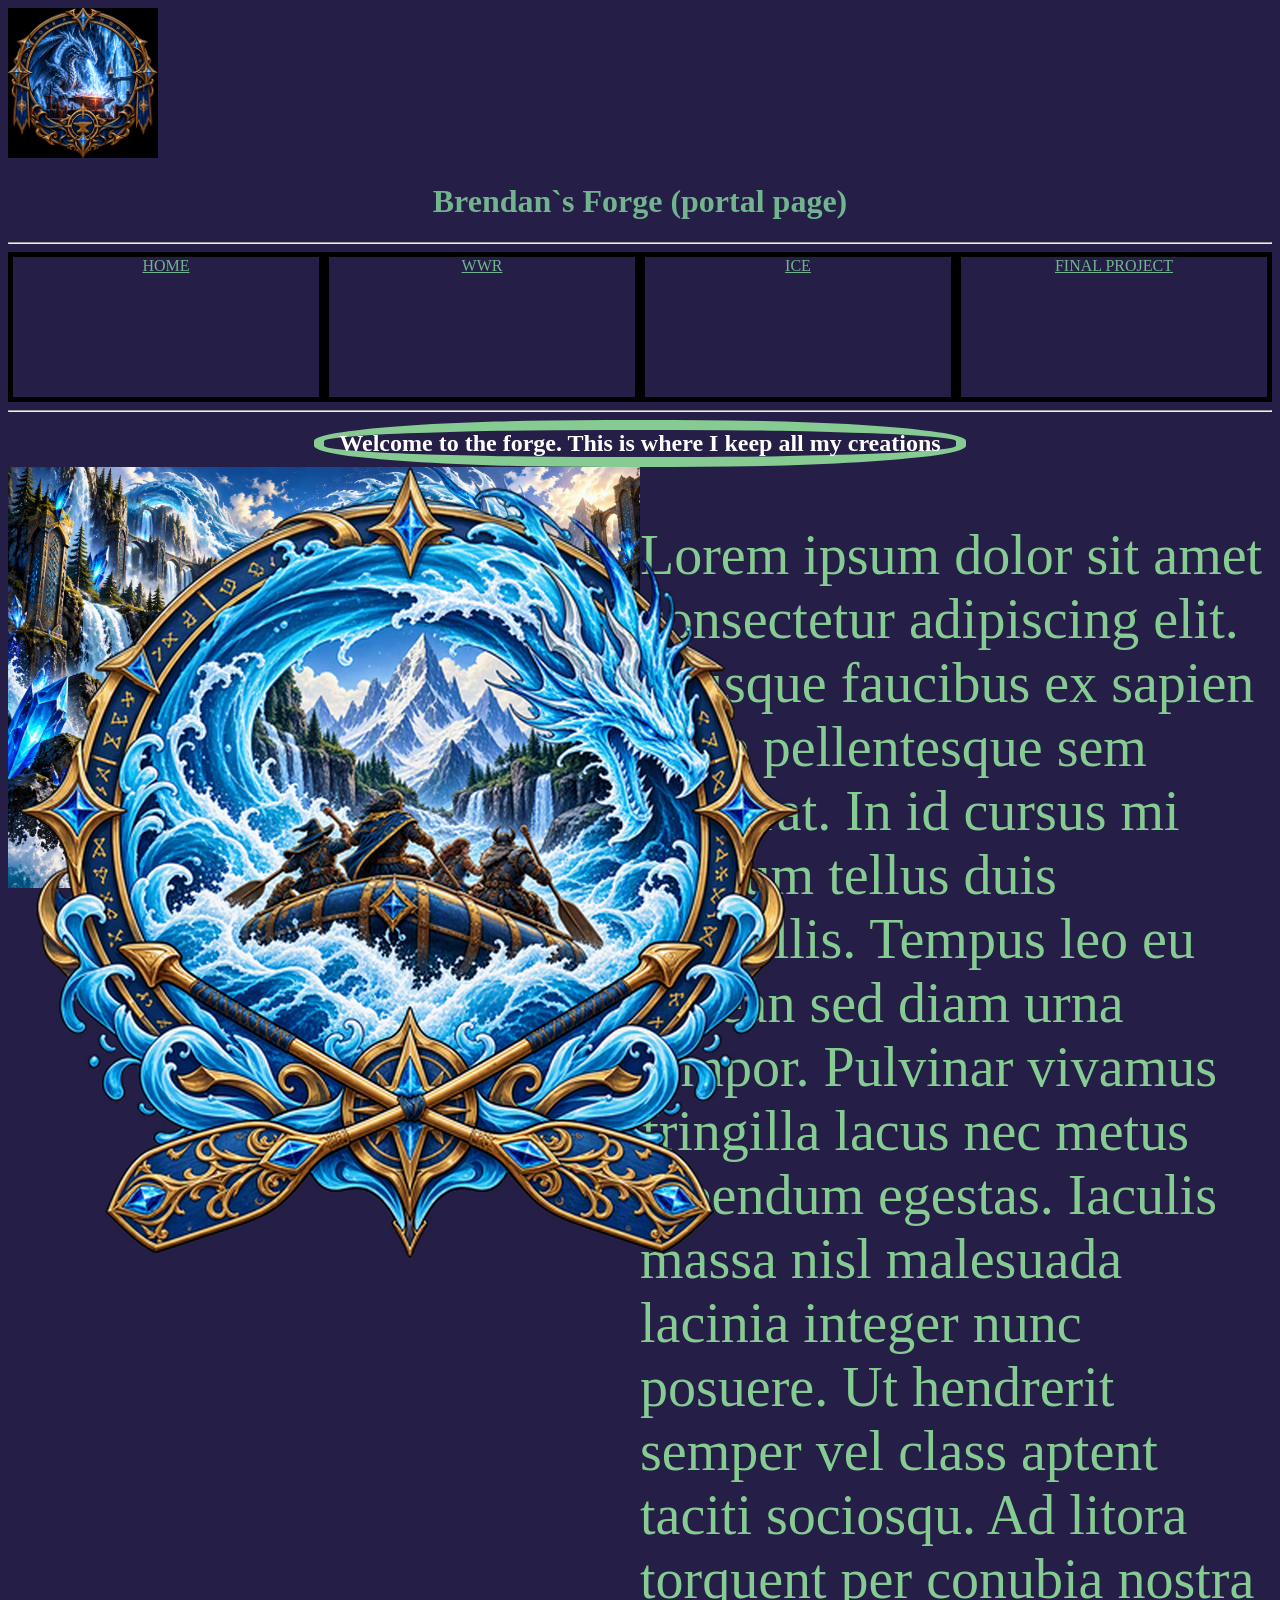
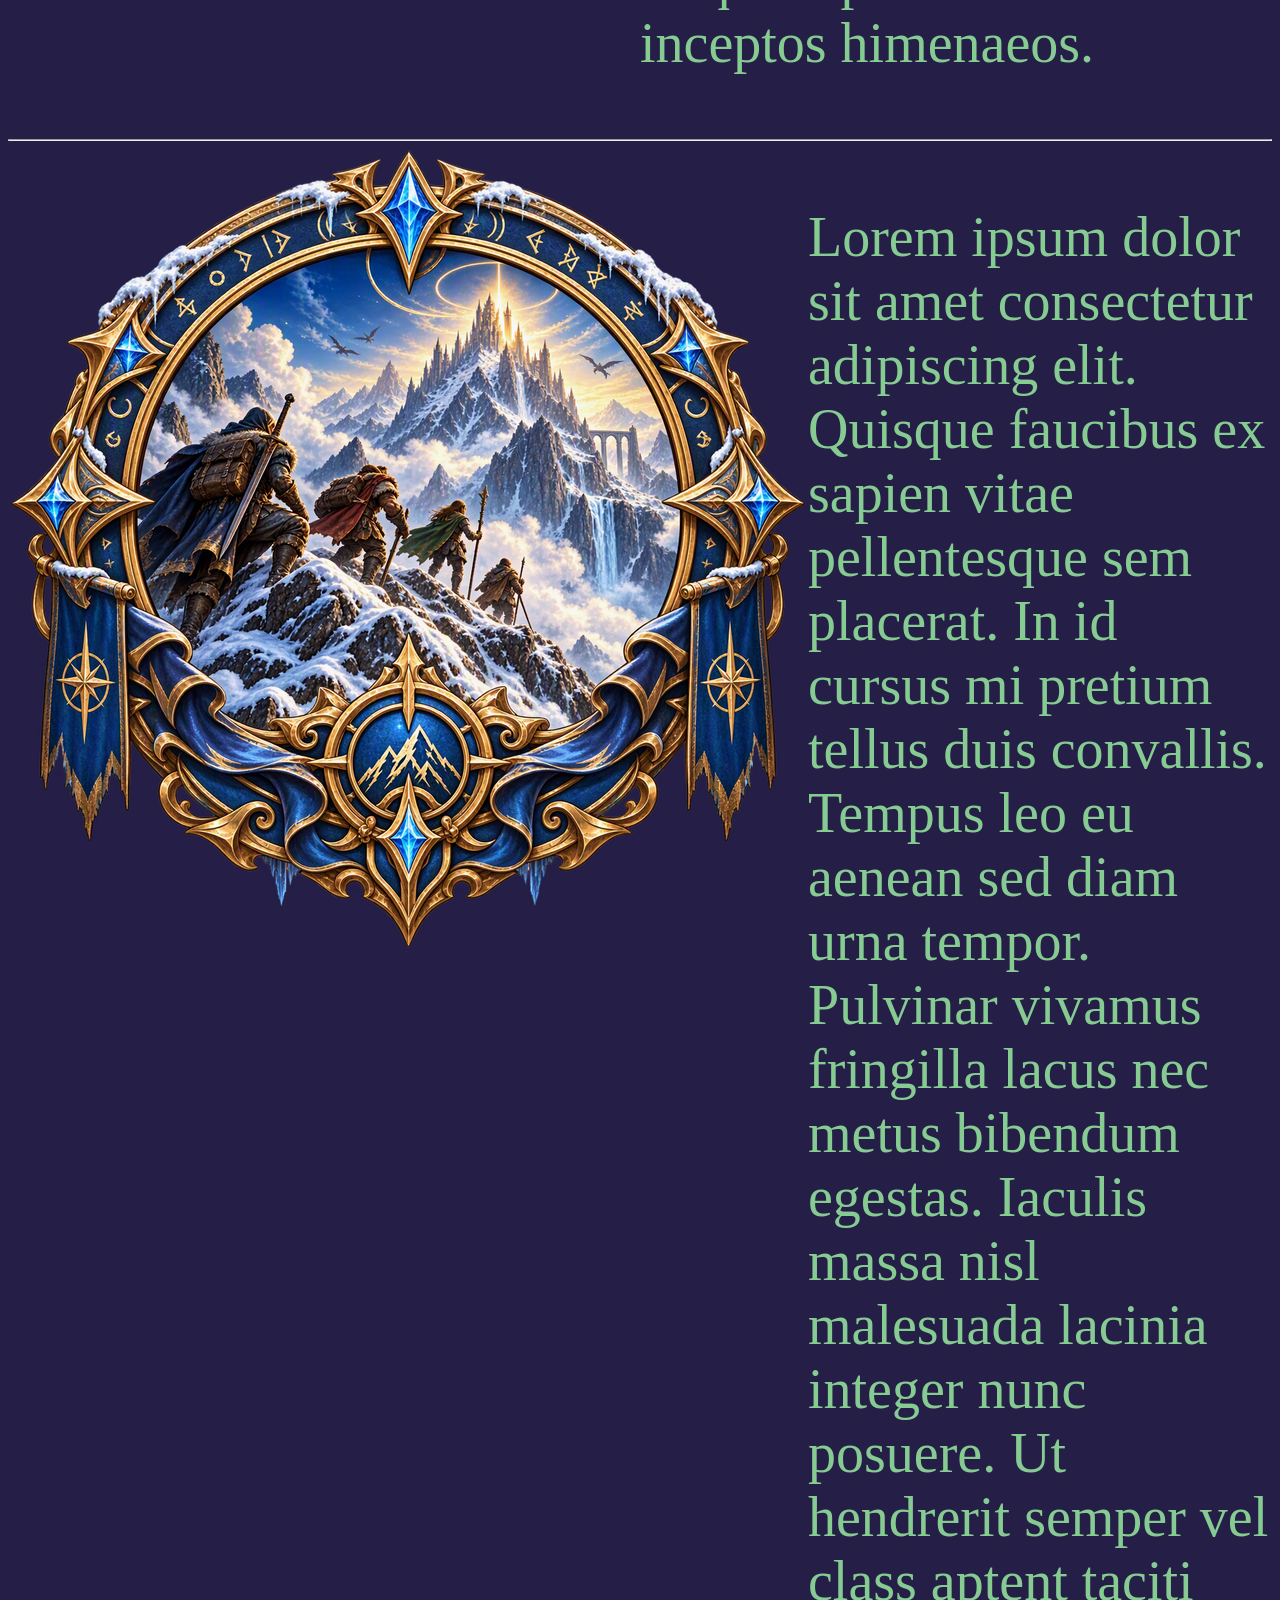
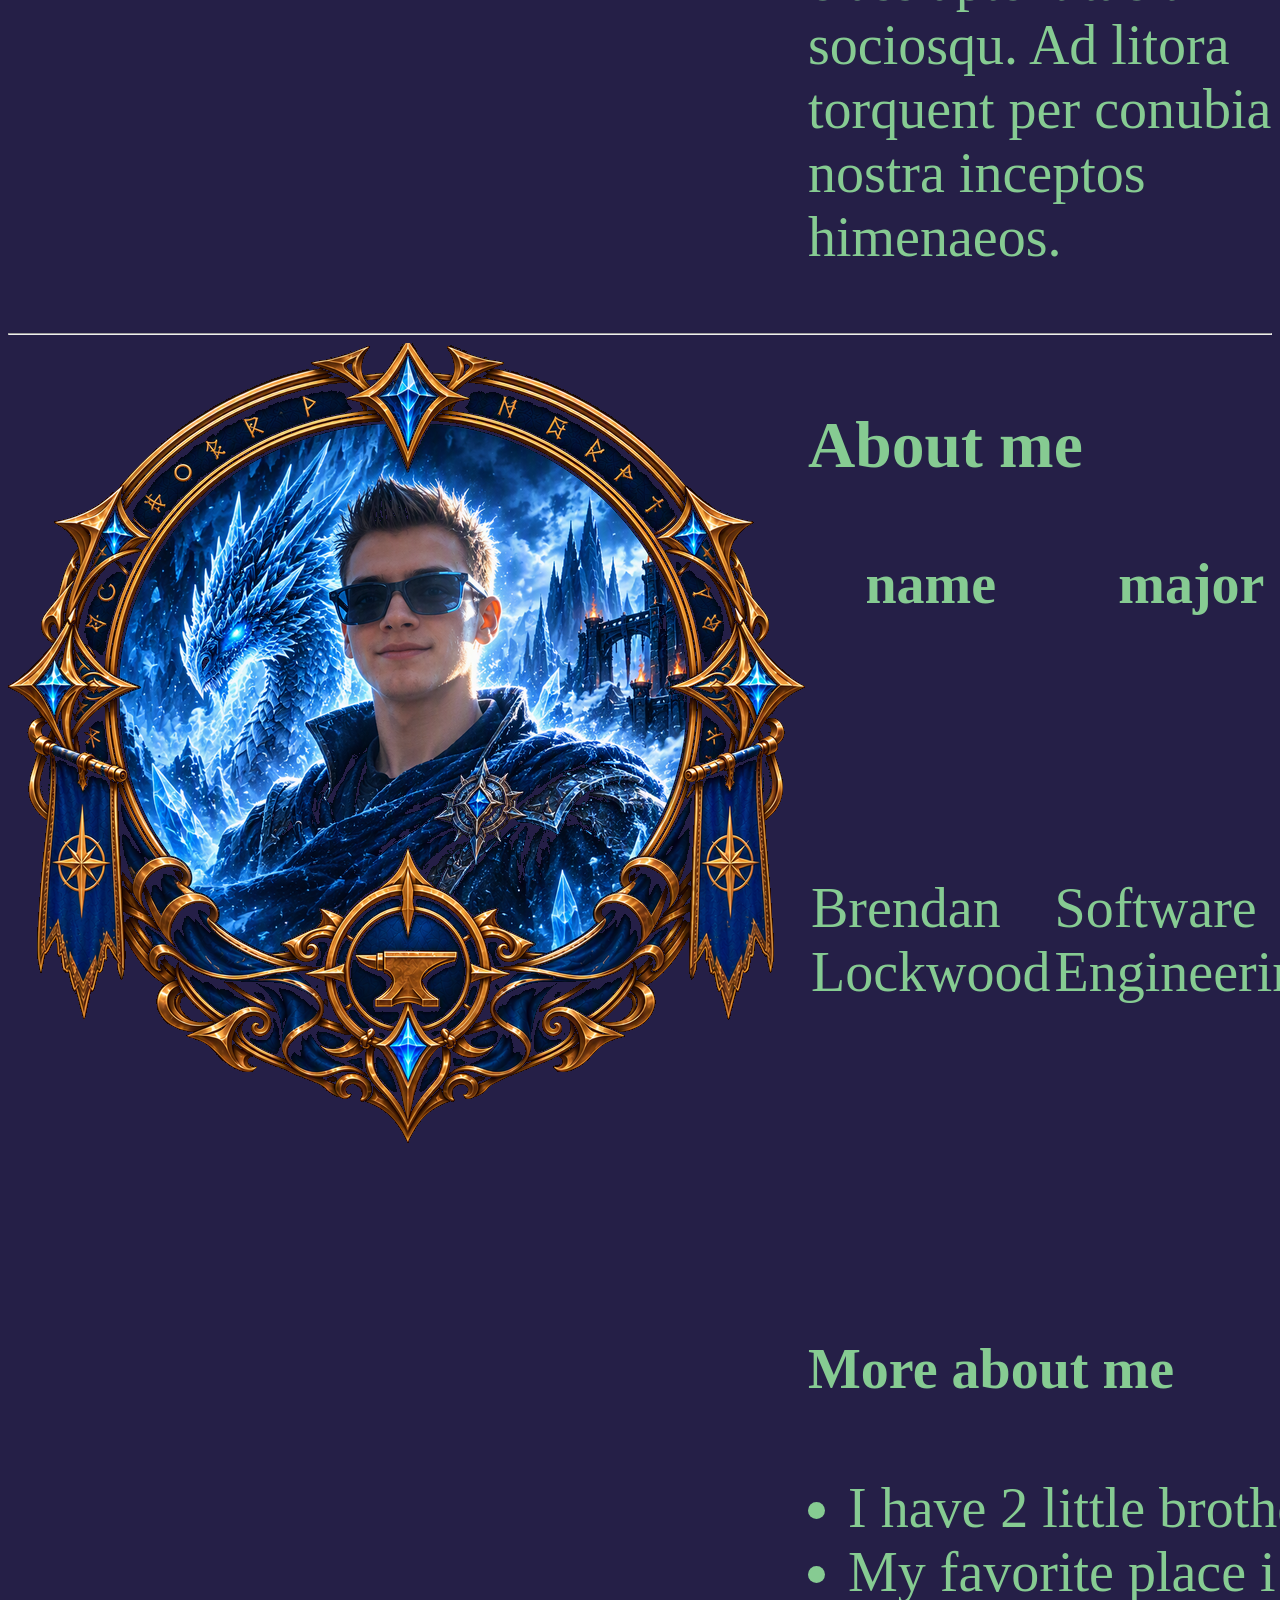
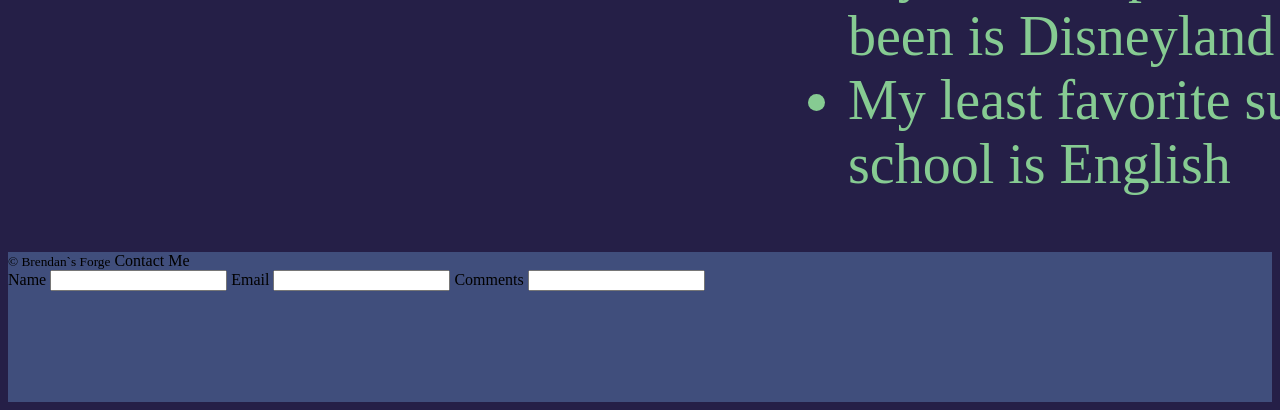
<file: index.html>
<!DOCTYPE html>
<html lang="en">
    
<head>
    
    <meta charset="UTF-8">
    <meta name="viewport" content="width=device-width, initial-scale=1.0">
    <title>Portal Page- </title>
    <link rel="stylesheet" href="styles/styles.css">
    
    
</head>
<body>

    <div>
        <header>
            <img id="logo" src="images/logo.png" alt="Brendan`s Forge">
            <h1>Brendan`s Forge (portal page)</h1>
            
        </header>
        <hr>
        <nav>
            <a id="homenav" href="index.html">HOME</a>
            <a id="wwrnav" href="wwr/index.html">WWR</a>
            <a id="icenav" href="ice.html">ICE</a>
            <a id="finalnav" href="#">FINAL PROJECT</a>

        </nav>
        <hr>
    <main>
        <h2>Welcome to the forge. This is where I keep all my creations</h2>
        
        <div id="wwr">
            <div id="wwrimage">
                <img id="wwrmain"  src="images/wwrimage.png" alt="WWR">
                <img id="wwrbackground" src="images/wwrbackground.png" alt="WWR background">
            </div> 
            <div id="wwrtext">
                <p>Lorem ipsum dolor sit amet consectetur adipiscing elit. Quisque faucibus ex sapien vitae pellentesque sem placerat. In id cursus mi pretium tellus duis convallis. Tempus leo eu aenean sed diam urna tempor. Pulvinar vivamus fringilla lacus nec metus bibendum egestas. Iaculis massa nisl malesuada lacinia integer nunc posuere. Ut hendrerit semper vel class aptent taciti sociosqu. Ad litora torquent per conubia nostra inceptos himenaeos. </p> </div>
        </div>    
        <hr>
        <div id="ice">
            <div id="iceimage">
                <img  src="images/iceimage.png" alt="ICE challenges">
            </div>
            <div id="icetext">
                <p>Lorem ipsum dolor sit amet consectetur adipiscing elit. Quisque faucibus ex sapien vitae pellentesque sem placerat. In id cursus mi pretium tellus duis convallis. Tempus leo eu aenean sed diam urna tempor. Pulvinar vivamus fringilla lacus nec metus bibendum egestas. Iaculis massa nisl malesuada lacinia integer nunc posuere. Ut hendrerit semper vel class aptent taciti sociosqu. Ad litora torquent per conubia nostra inceptos himenaeos.</p>
            </div>
        </div>
        <hr>
        <div id="aboutme">
            <div id="aboutmeimage">
                <img src="images/mepic.png" alt="picture of me">
            </div>
            
            <div id="aboutmetext">
                <h3>About me</h3>
                <table>
                    <tr>
                        <th>name</th>
                        <th>major</th>
                        <th>fun fact</th>
                    </tr>
                    <tr>
                        <td>Brendan Lockwood</td>
                        <td>Software Engineering</td>
                        <td>I have been playing music almost my whole life specifically played piano almost 9 years</td>
                    </tr>
                </table>
                <h4>More about me </h4>
                <ul>
                    <li>I have 2 little brothers </li>
                    <li>My favorite place i have ever been is Disneyland</li>
                    <li>My least favorite subject in school is English</li>
                </ul>

                
            </div>
        </div>

  </main>
    <footer> 
        <small>&copy; Brendan`s Forge</small>
        <span> Contact Me</span>
        <form action="" method="post">
            <label for="name">Name</label>
            <input type="text" id="name">

            <label for="email">Email</label>
            <input type="email" id="email">

            <label for="comments">Comments</label>
            <input type="text" id="comment">
        </form>

    </footer>




    </div>
  
   
   
</body>
</html>
</file>
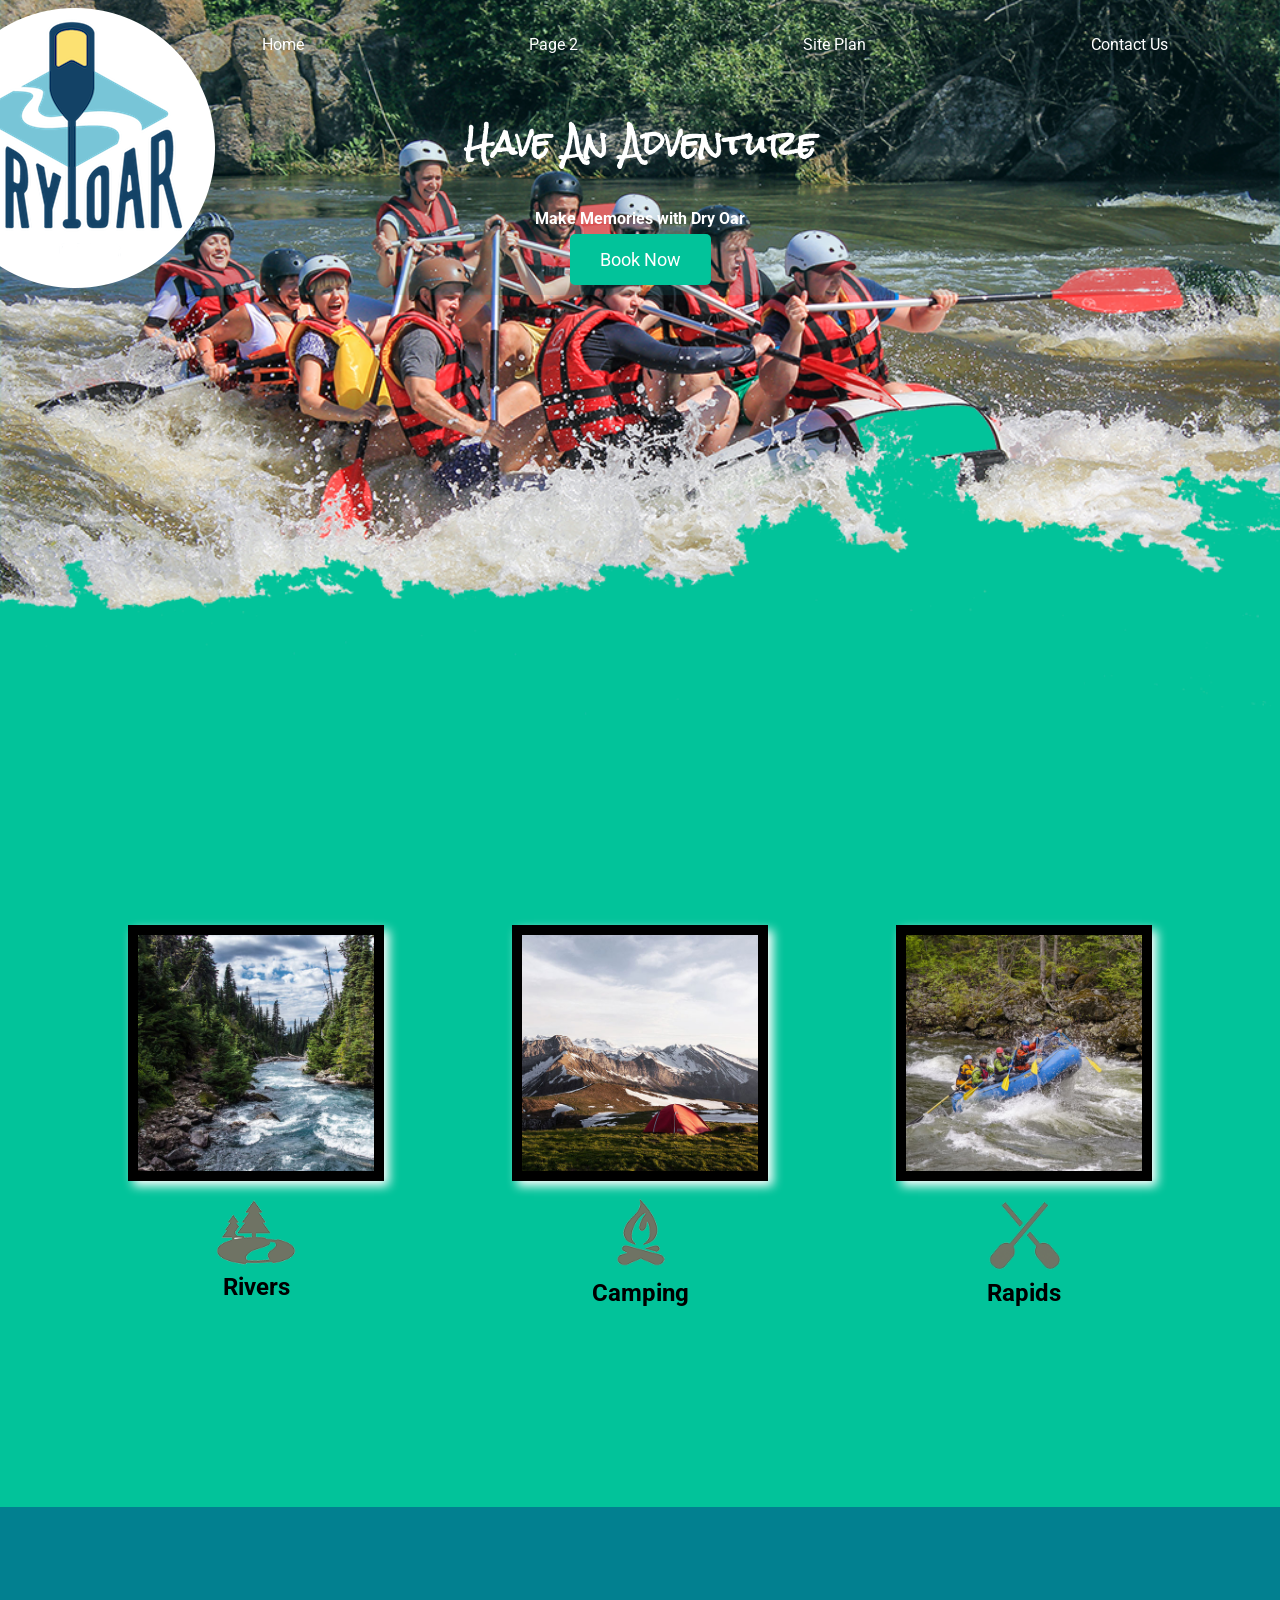
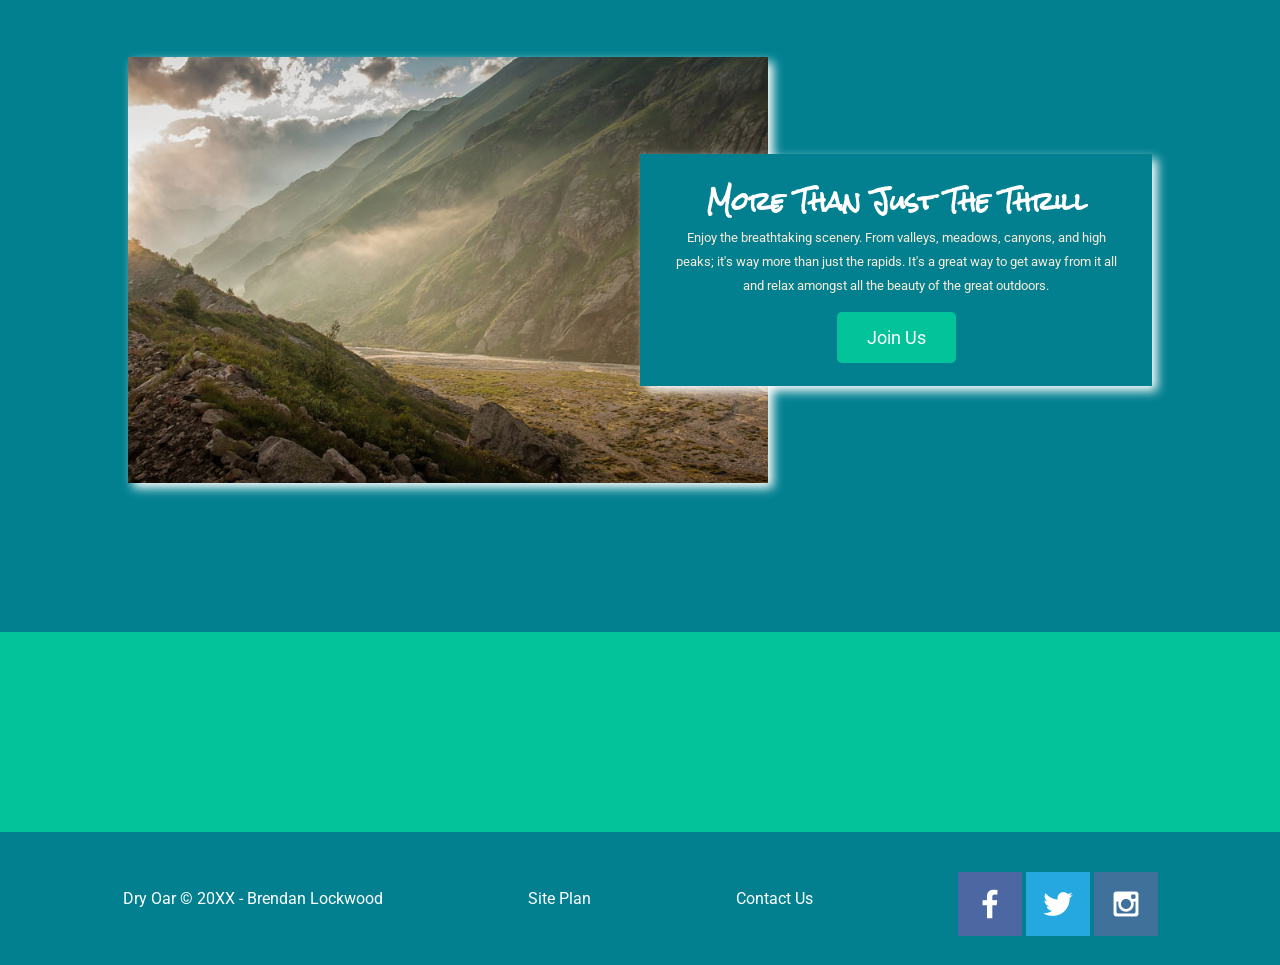
<file: wwr/index.html>
<!DOCTYPE html>
<html lang="en">
<head>
    <meta charset="UTF-8">
    <meta name="viewport" content="width=device-width, initial-scale=1.0">
    <title>Whitewater Rafting Vacations</title>
    <link rel="stylesheet" href="styles/style.css">
     
</head>
<body>
    <div id="content">
     <header>
        <a id="logo_link" href="index.html">
            <img class="logo" src="images/logo.png" alt="Dry Oar Logo">
        </a>
        <nav>
            <a href="index.html">Home</a>
            <a href="#">Page 2</a>
            <a href="site-plan-rafting.html">Site Plan</a>
            <a href="contactus.html">Contact Us</a>
        </nav>
     </header>
        <div id="hero">
            <div id="hero-box">
                <img id="hero-img" src="images/hero.png" alt="People enjoying white water rafting">
            </div>
            <section id="hero-msg">
               <h1 class="home-title">Have An Adventure</h1>
               <h4>Make Memories with Dry Oar </h4>
               <div class='button-box'>
                   <a class='book' href="contactus.html">Book Now</a>
                </div>
            </section>
         </div>
    <main class="home-grid">
         <section class="rivers-card">
        <img class="card-img" src="images/rivers.jpg" alt="river in forest">
        <img class="icon" src="images/river_icon.png" alt="river icon">
        <h2>Rivers</h2>
    </section>
    <section class="camping-card">
        <img class="card-img" src="images/camping.jpg" alt="tent in mountains">
        <img class="icon" src="images/fire_icon.png" alt="fire icon">
        <h2>Camping</h2>
    </section>
    <section class="rapids-card">
        <img class="card-img" src="images/rapids.jpg" alt="rafting boat">
        <img class="icon" src="images/oars.png" alt="oars icon">
        <h2>Rapids</h2>
    </section>
    <div id="background"></div> 
     <img class="mountains" src="images/mountains.jpg" alt="Misty mountains">
    <section class="msg">
        <h2>More Than Just The Thrill</h2>
        <p>Enjoy the breathtaking scenery. From valleys, meadows, canyons, and high peaks; it's way more than just the rapids. It's a great way to get away from it all and relax amongst all the beauty of the great outdoors. </p>
        <a class='join' href="rivers.html">Join Us</a>
    </section>
 
    </main>
    <footer>
    <p>Dry Oar &copy; 20XX - Brendan Lockwood</p>
    <p><a href="site-plan-rafting.html">Site Plan</a></p>
    <p><a href="contactus.html">Contact Us</a></p>
    <div class="social">
        <a href="https://facebook.com" target="_blank">
            <img src="images/facebook.png" alt="fb icon">
        </a>
        <a href="https://twitter.com" target="_blank">
            <img src="images/twitter.png" alt="twitter icon">
        </a>
        <a href="https://instagram.com" target="_blank">
            <img src="images/instagram.png" alt="instagram icon">
        </a>
    </div>
    </footer>
    </div>
</body>
</html>
</file>
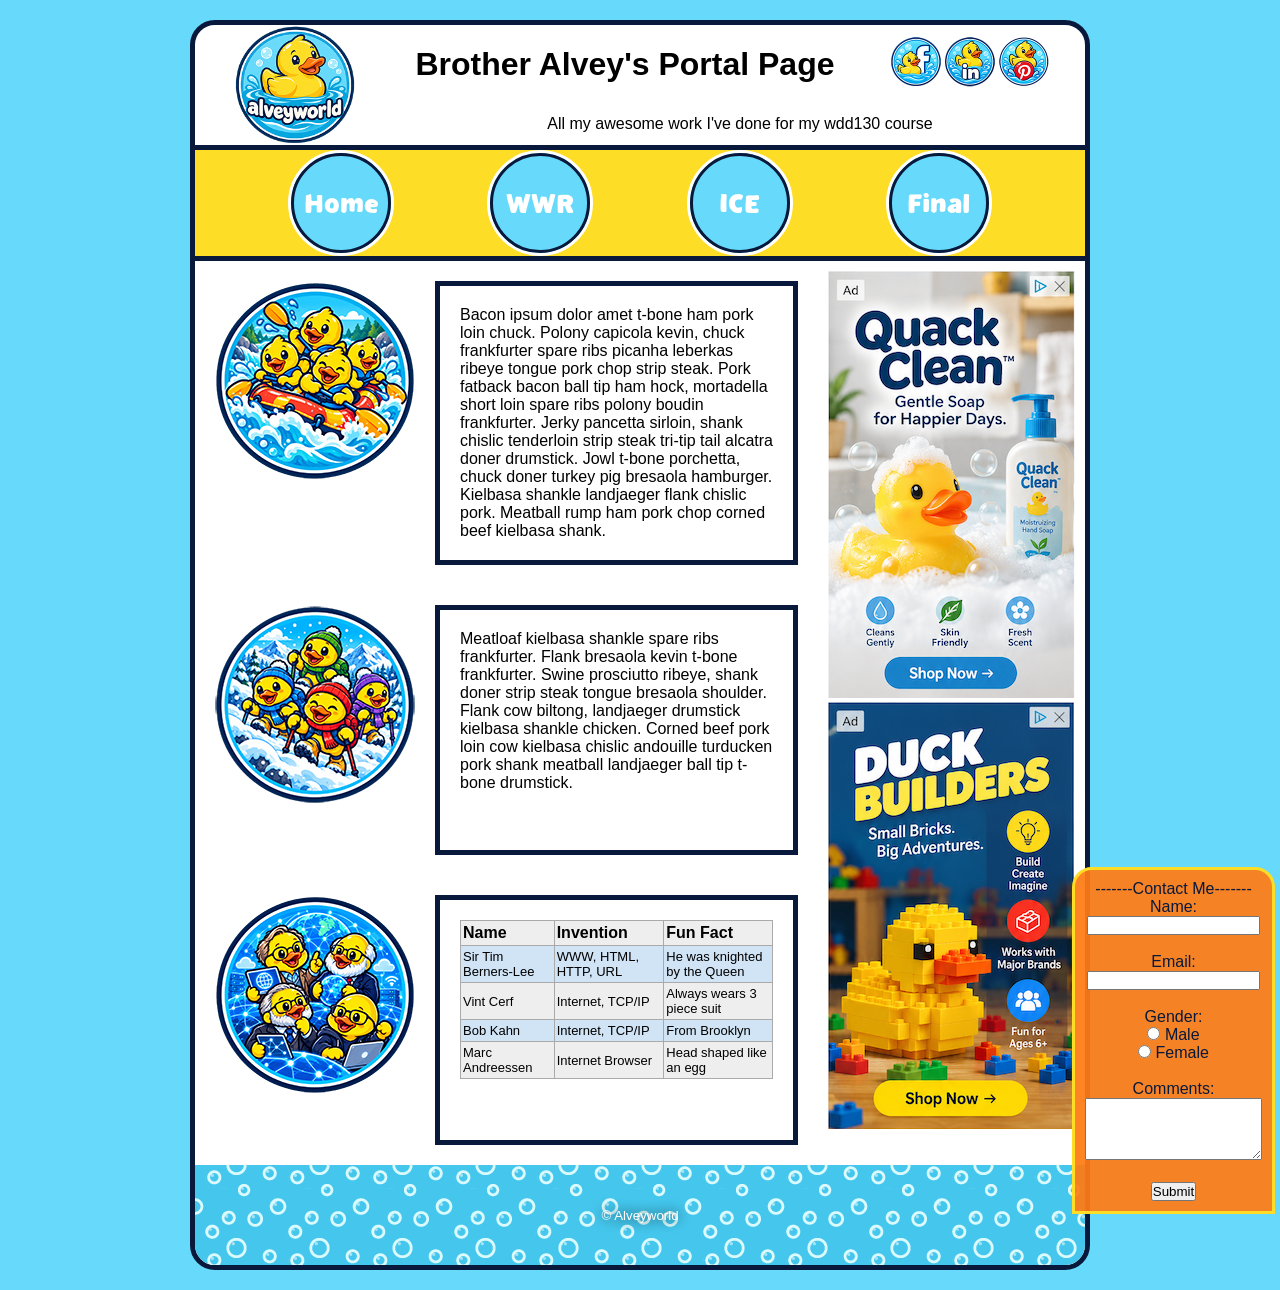
<file: wdd130 2/wdd130/index.html>
<!DOCTYPE html>
<html>

<head>
    <meta charset="UTF-8">
    <meta name="viewport" content="width=device-width, initial-scale=1.0">
    <title>Portal Page - Brother Alvey's WDD 130 Portfolio</title>
    <link href="styles/styles.css" rel="stylesheet">
</head>

<body>
    <!-- HTML is for structure -->
    <div id="wrapper">
        <header>
            <img width="120" src="images/ducky_logo.png" alt="Rubber Ducky logo">
            <h1>Brother Alvey's Portal Page</h1>
            <p>All my awesome work I've done for my wdd130 course</p>
            <div id="social">
                <img src="images/faceduck.png">
                <img src="images/induck.png">
                <img src="images/pinduck.png">
            </div>
        </header>
        <nav>
            <ul>
                <li><a href="#">Home</a></li>
                <li><a href="wwr/">WWR</a></li>
                <li><a href="ice/">ICE</a></li>
                <li><a href="#">Final</a></li>
            </ul>
        </nav>
        <main>
            <div>
                <div class="bubble">
                    <img src="images/wwrducks.png">
                    <section>Bacon ipsum dolor amet t-bone ham pork loin chuck. Polony capicola kevin, chuck frankfurter
                        spare ribs picanha leberkas ribeye tongue pork chop strip steak. Pork fatback bacon ball tip ham
                        hock, mortadella short loin spare ribs polony boudin frankfurter. Jerky pancetta sirloin, shank
                        chislic tenderloin strip steak tri-tip tail alcatra doner drumstick. Jowl t-bone porchetta, chuck
                        doner turkey pig bresaola hamburger. Kielbasa shankle landjaeger flank chislic pork. Meatball rump
                        ham pork chop corned beef kielbasa shank.</section>
                </div>
                <div class="bubble">
                    <img src="images/iceducks.png">
                    <section>Meatloaf kielbasa shankle spare ribs frankfurter. Flank bresaola kevin t-bone frankfurter.
                        Swine prosciutto ribeye, shank doner strip steak tongue bresaola shoulder. Flank cow biltong,
                        landjaeger drumstick kielbasa shankle chicken. Corned beef pork loin cow kielbasa chislic andouille
                        turducken pork shank meatball landjaeger ball tip t-bone drumstick.</section>
                </div>
                <div class="bubble">
                    <img src="images/pioneerducks.png">
                    <section>
                        <table class="blueTable">
                            <tr>
                                <th>Name</th>
                                <th>Invention</th>
                                <th>Fun Fact</th>
                            </tr>
                            <tr>
                                <td>Sir Tim Berners-Lee</td>
                                <td>WWW, HTML, HTTP, URL</td>
                                <td>He was knighted by the Queen</td>
                            </tr>
                            <tr>
                                <td>Vint Cerf</td>
                                <td>Internet, TCP/IP</td>
                                <td>Always wears 3 piece suit</td>
                            </tr>
                            <tr>
                                <td>Bob Kahn</td>
                                <td>Internet, TCP/IP</td>
                                <td>From Brooklyn</td>
                            </tr>
                            <tr>
                                <td>Marc Andreessen</td>
                                <td>Internet Browser</td>
                                <td>Head shaped like an egg</td>
                            </tr>
                        </table>
                    </section>
                </div>
            </div>

            <div id="ads">
               <img src="images/ad1.png"> 
               <img src="images/ad2.png"> 
            </div>

        </main>
        <footer> <small>&copy; Alveyworld</small>
            <div id="contact">
                <span>-------Contact Me-------</span>
                <form action="" method="post">
                    <label for="name">Name:</label><br>
                    <input type="text" id="name" name="name" required><br><br>

                    <label for="email">Email:</label><br>
                    <input type="email" id="email" name="email" required><br><br>

                    <label>Gender:</label><br>
                    <input type="radio" id="male" name="gender" value="male">
                    <label for="male">Male</label><br>

                    <input type="radio" id="female" name="gender" value="female">
                    <label for="female">Female</label><br><br>

                    <label for="comments">Comments:</label><br>
                    <textarea id="comments" name="comments" rows="4" cols="20"></textarea><br><br>

                    <button type="submit">Submit</button>
                </form>
            </div>
        </footer>
        <!-- Semantic tags: Tags that say what they mean -->

    </div>
</body>

</html>
</file>
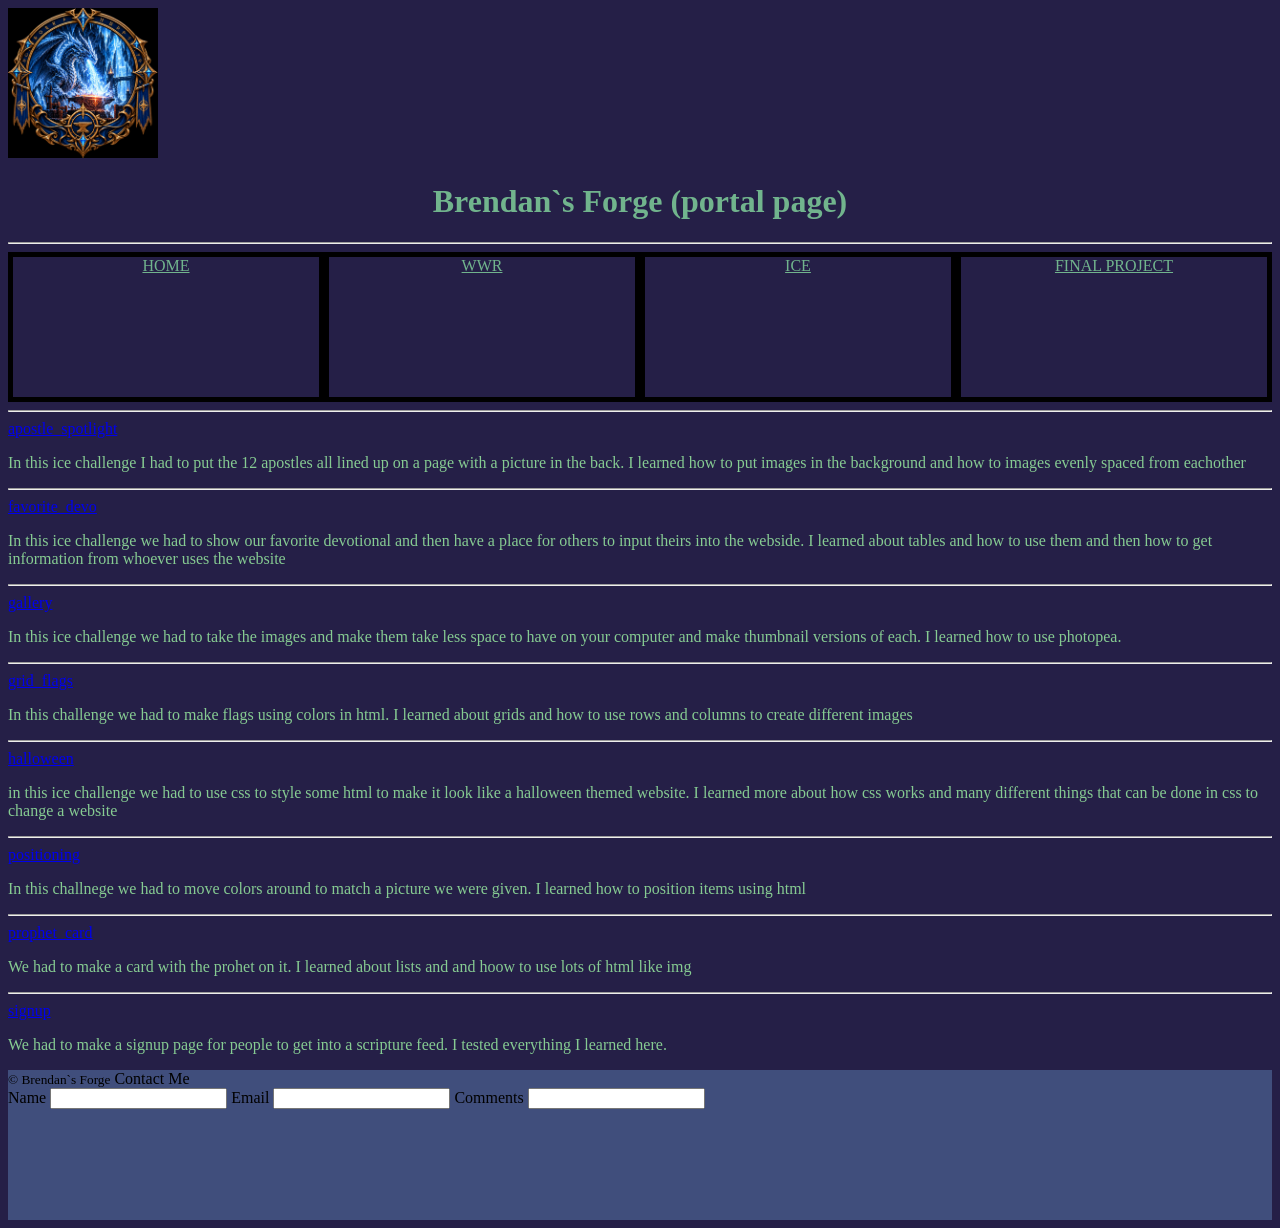
<file: ice.html>
<!DOCTYPE html>
<html lang="en">
    
<head>
    
    <meta charset="UTF-8">
    <meta name="viewport" content="width=device-width, initial-scale=1.0">
    <title>Portal Page- </title>
    <link rel="stylesheet" href="styles/styles.css">
    
    
</head>
<body>

    <div>
        <header>
            <img id="logo" src="images/logo.png" alt="Brendan`s Forge">
            <h1>Brendan`s Forge (portal page)</h1>
            
        </header>
        <hr>
        <nav>
            <a id="homenav" href="index.html">HOME</a>
            <a id="wwrnav" href="wwr/index.html">WWR</a>
            <a id="icenav" href="ice/">ICE</a>
            <a id="finalnav" href="#">FINAL PROJECT</a>

        </nav>
        <hr>
    </div>

    <main>
            <div>
                <a href="ice/apostle_spotlight/apostle_spotlight/apostles.html" target="_blank">apostle_spotlight</a>
                <p> In this ice challenge I had to put the 12 apostles all lined up on a page with a picture in the back. I learned how to put images in the background and how to images evenly spaced from eachother</p>
                <hr>
                <a href="ice/favorite_devo/favorite_devo/favdevo.html" target="_blank">favorite_devo</a>
                <p> In this ice challenge we had to show our favorite devotional and then have a place for others to input theirs into the webside. I learned about tables and how to use them and then how to get information from whoever uses the website</p>
                <hr>
                <a href="ice/gallery/gallery/gallery.html" target="_blank">gallery</a>
                <p>In this ice challenge we had to take the images and make them take less space to have on your computer and make thumbnail versions of each. I learned how to use photopea.</p>
                <hr>
                <a href="ice/grid_flags/grid_flags/flags.html" target="_blank">grid_flags</a>
                <p>In this challenge we had to make flags using colors in html. I learned about grids and how to use rows and columns to create different images</p>
                <hr>
                <a href="ice/halloween/halloween/index.html" target="_blank">halloween</a>
                <p>in this ice challenge we had to use css to style some html to make it look like a halloween themed website. I learned more about how css works and many different things that can be done in css to change a website</p>
                <hr>
                <a href="ice/positioning/positioning/positioning.html" target="_blank">positioning</a>
                <p>In this challnege we had to move colors around to match a picture we were given. I learned how to position items using html</p>
                <hr>
                <a href="ice/prophet_cards/prophet_cards/oaks.html" target="_blank">prophet_card</a>
                <p>We had to make a card with the prohet on it. I learned about lists and and hoow to use lots of html like img</p>
                <hr>
                <a href="ice/signup/signup/signup.html" target="_blank">signup</a>
                <p>We had to make a signup page for people to get into a scripture feed. I tested everything I learned here.</p>
            </div>
        
    

    </main>
    <footer> 
        <small>&copy; Brendan`s Forge</small>
        <span> Contact Me</span>
        <form action="" method="post">
            <label for="name">Name</label>
            <input type="text" id="name">

            <label for="email">Email</label>
            <input type="email" id="email">

            <label for="comments">Comments</label>
            <input type="text" id="comment">
        </form>

    </footer>




    </div>
  
   
   
</body>
</html>
</file>
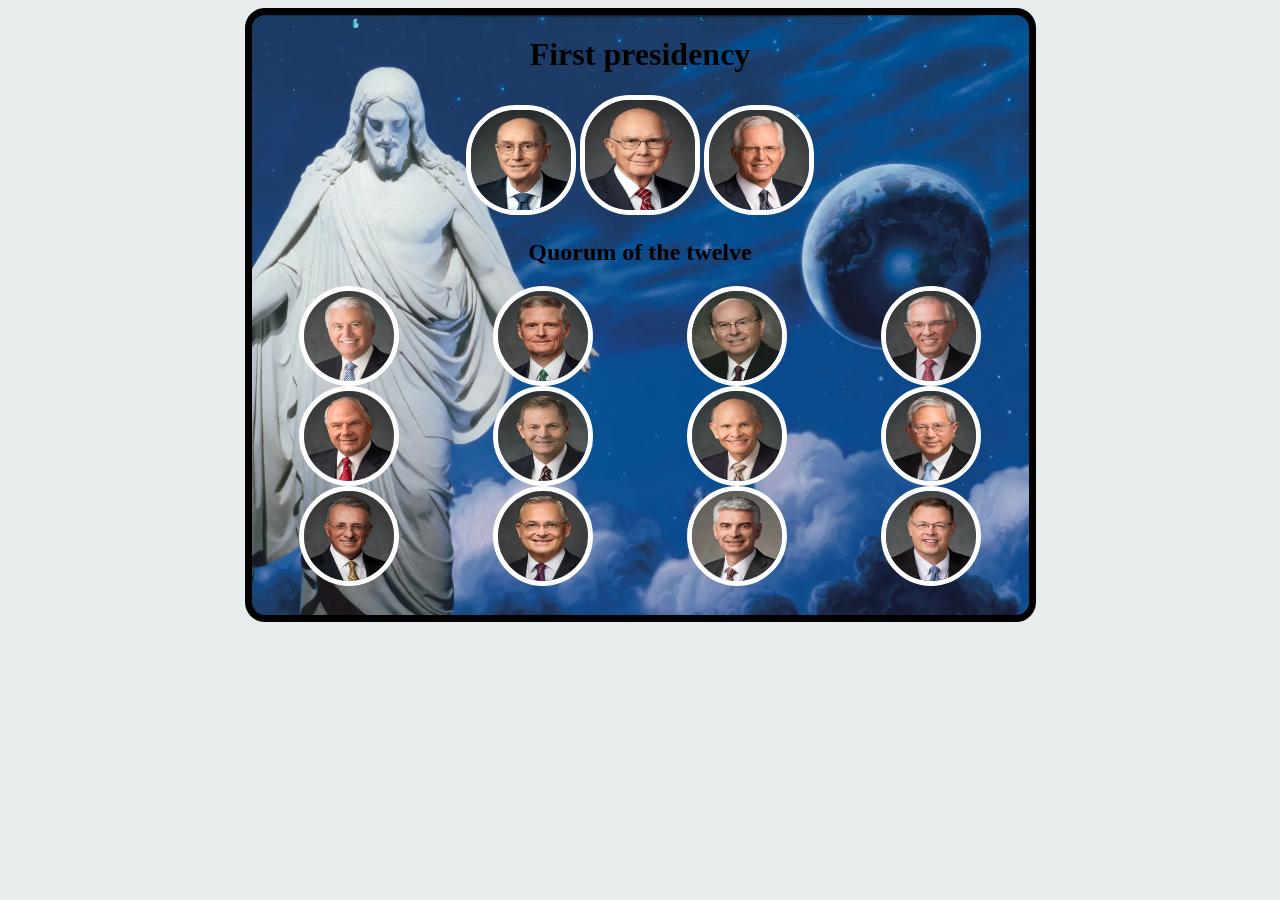
<file: ice/apostle_spotlight/apostle_spotlight/apostles.html>
<!DOCTYPE html>
<html lang="en">
<head>
    <meta charset="UTF-8">
    <meta name="viewport" content="width=device-width, initial-scale=1.0">
    <title>Apostles Spotlights</title>
    <style>
        body {
            background: #e8eced;
        }
        #wrapper {
            background: url("images/christus.webp");
            border: 7px solid black;
            width: 777px;
            height: 600px;
            margin: 0 auto;
            border-radius: 20px;
            background-size: cover;
            background-position-x: -178px;
            text-align: center;

        }
    .pres {
        width: 110px;
        height: 110px;
        border-radius: 50px;
        border: 5px solid white;
    }
    .firstp {
        width:100px;
        height:100px;
        border-radius: 50px;
        border: 5px solid white;
    }
    .twelve {
       
        
        width: 90px;
        height: 90px;
        border-radius: 50px;
        border: 5px solid white;

    }

    #twelve_grid {
        display: grid;
        grid-template-columns: 1fr 1fr 1fr 1fr;
        justify-items: center;
        align-items: center;
    }

 




       
        /* Insert styles here */
    </style>
</head>
<body>
    <div id="wrapper">
        <h1>First presidency</h1>
        <img class="firstp" src="images/eyring.webp" alt="Eyering">
        <img class="pres" src="images/oaks.webp" alt="Oaks">
        <img class="firstp" src="images/christofferson.webp" alt="christofferson">
        <H2>Quorum of the twelve</H2>
        <div id="twelve_grid">
        <img class="twelve" src="images/uchtdorf.webp" alt="Uchtdorf">
        <img class="twelve" src="images/bednar.webp" alt="Bednar">
        <img class="twelve" src="images/cook.webp" alt="Cook">
        <img class="twelve" src="images/anderson.webp" alt="Anderson">
        <img class="twelve" src="images/rasband.webp" alt="Rasband">
        <img class="twelve" src="images/stevenson.webp" alt="Stevenson">
        <img class="twelve" src="images/renlund.webp" alt="Renlund">
        <img class="twelve" src="images/gong.webp" alt="Gong">
        <img class="twelve" src="images/soares.webp" alt="Soares">
        <img class="twelve" src="images/kearon.webp" alt="Kearon">
        <img class="twelve" src="images/causse.webp" alt="Causse">
        <img class="twelve" src="images/gilbert.webp" alt="Gilbert">
        </div>
    </div>
</body>
</html>
</file>
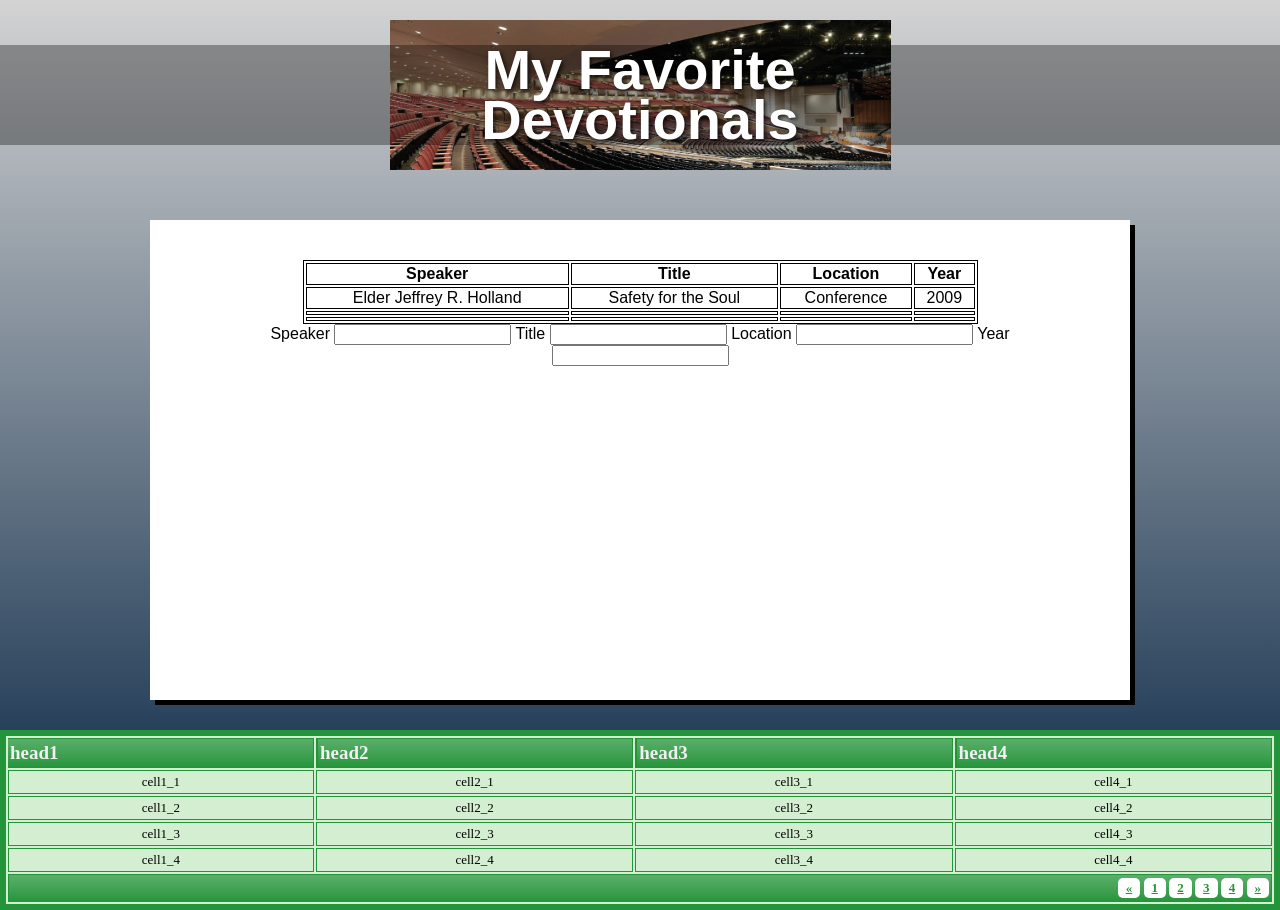
<file: ice/favorite_devo/favorite_devo/favdevo.html>
<!DOCTYPE html>
<html lang="en">
<head>
  <meta charset="UTF-8" />
  <meta name="viewport" content="width=device-width, initial-scale=1.0"/>
  <title>My Favorite Devotionals</title>
  <link rel="stylesheet" href="styles/styles.css" />
</head>
<body>
  <div class="container">
    <header class="header">
      <div class="header-image">
        <h1>My Favorite<br>Devotionals</h1>
      </div>
    </header>
    <main>
      <div class="content-box">
        <table>
          <tr>
            <th>Speaker</th>
             <th>Title</th>
             <th>Location</th>
             <th>Year</th>

          </tr>
          <tr>
            <td>Elder Jeffrey R. Holland</td>
            <td>Safety for the Soul</td>
            <td>Conference</td>
            <td>2009</td>
          </tr>
          <tr>
            <td></td>
            <td></td>
            <td></td>
            <td></td>
          </tr>
          <tr>
            <td></td>
            <td></td>
            <td></td>
            <td></td>
            
          </tr>
          
        </table>

        <form action="">
          <label for="Speaker">Speaker</label>
          <input type="text" name="Speaker">

          <label for="title">Title</label>
          <input type="text" name="title">

          <label for="location">Location</label>
          <input type="text" name="location">

          <label for="year">Year</label>
          <input type="text" name="year">



        </form>
       
        
      </div>
    </main>
  </div>
  <table class="greenTable">
<thead>
<tr>
<th>head1</th>
<th>head2</th>
<th>head3</th>
<th>head4</th>
</tr>
</thead>
<tfoot>
<tr>
<td colspan="4">
<div class="links"><a href="#">&laquo;</a> <a class="active" href="#">1</a> <a href="#">2</a> <a href="#">3</a> <a href="#">4</a> <a href="#">&raquo;</a></div>
</td>
</tr>
</tfoot>
<tbody>
<tr>
<td>cell1_1</td>
<td>cell2_1</td>
<td>cell3_1</td>
<td>cell4_1</td>
</tr>
<tr>
<td>cell1_2</td>
<td>cell2_2</td>
<td>cell3_2</td>
<td>cell4_2</td>
</tr>
<tr>
<td>cell1_3</td>
<td>cell2_3</td>
<td>cell3_3</td>
<td>cell4_3</td>
</tr>
<tr>
<td>cell1_4</td>
<td>cell2_4</td>
<td>cell3_4</td>
<td>cell4_4</td>
</tr>
</tbody>
</table>
</body>
</html>
</file>
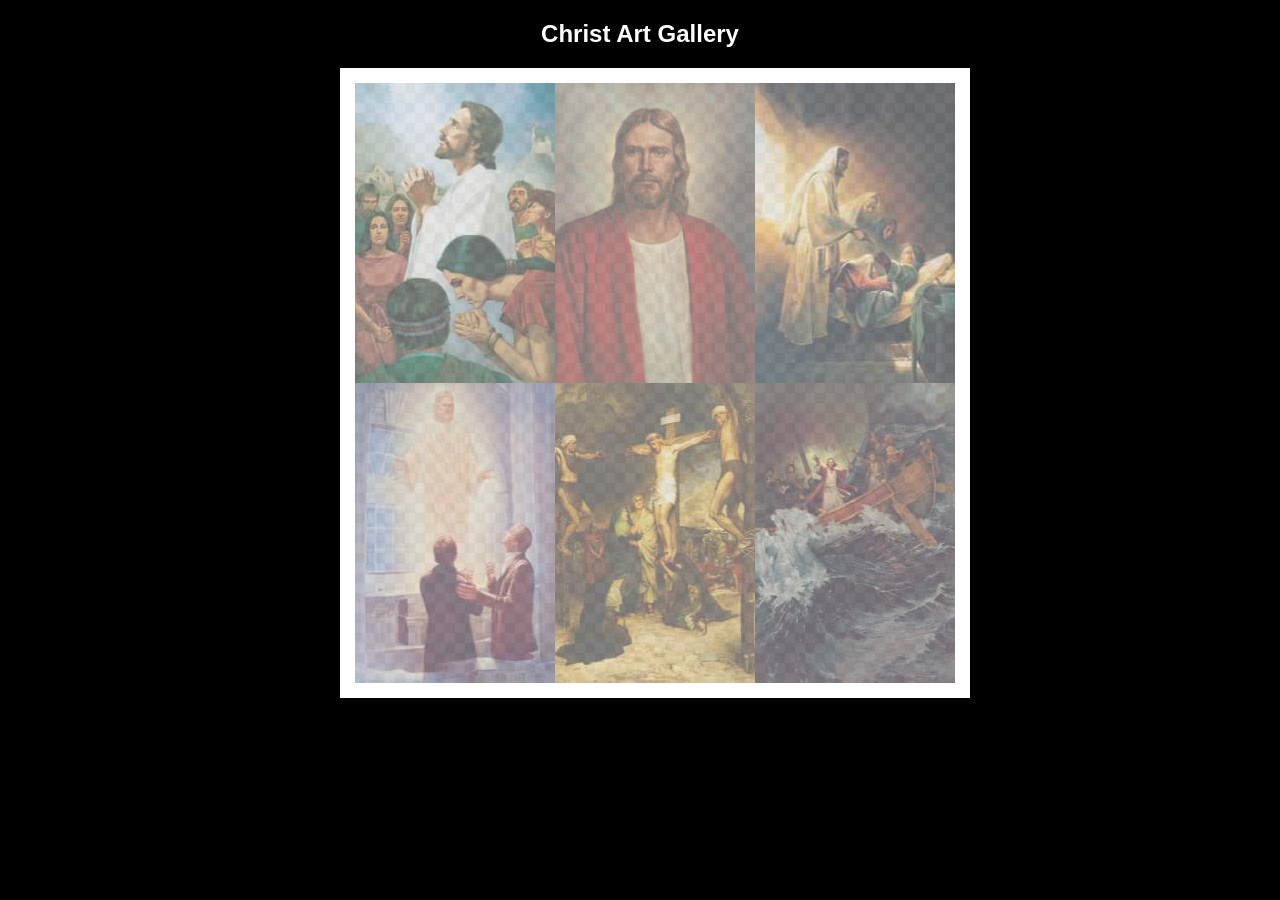
<file: ice/gallery/gallery/gallery.html>
<!DOCTYPE html>
<html lang="en">
<head>
    <meta charset="UTF-8">
    <meta name="viewport" content="width=device-width, initial-scale=1.0">
    <title>Images of Christ</title>
    <style>
        body {
            background: black;
        }
        #wrapper{
            width: 600px;
            margin: 0 auto;
        }
        nav {
            color: white;
            text-align: center;
            font-family: Haettenschweiler, 'Arial Narrow Bold', sans-serif;
        }
        #gallery{
            display: grid;
            grid-template-columns: 200px 200px 200px;
            border: 15px solid rgb(255, 255, 255);
            width: 100%;
            background-color: #ddd;
            background-image:
                linear-gradient(45deg, #ccc 26%, transparent 26%), 
                linear-gradient(135deg, #ccc 26%, transparent 26%),
                linear-gradient(45deg, transparent 75%, #ccc 75%),
                linear-gradient(135deg, transparent 75%, #ccc 75%);
            background-size: 20px 20px; /* Must be a square */
            background-position: 0 0, 10px 0, 10px -10px, 0px 10px; 
            
        }
        #gallery a {
            cursor: url('images/christus.png'), pointer;
        }
        #gallery img {
            /* make a thumbnail of the image that is 200x300 
               instead of using width and height here to help the page load faster */
            width: 200px; 
            height: 300px;

            opacity:50%;
            display:block;
        }
        #gallery img:hover{
            opacity: 100%;
        }
    </style>
</head>
<body>
    <div id="wrapper">
        <nav>
            <h1>Christ Art Gallery</h1>
        </nav>
        <main>
            <div id="gallery">
                <a href="images/big/img1.jpg"><img src="images/small/img1.jpg" alt="Christ praying with the Nephites" ></a>
                <a href="images/big/img2.jpg"><img src="images/small/img2.jpg" alt="Jesus the Christ" ></a>
                <a href="images/big/img3.jpg"><img src="images/small/img3.jpg" alt="Jesus Raising the Daughter of Jairus" ></a>
                <a href="images/big/img4.jpg"><img src="images/small/img4.jpg" alt="The Lord Appears in the Kirtland Temple" ></a>
                <a href="images/big/img5.jpg"><img src="images/small/img5.jpg" alt="Crucifixion of Jesus Christ" ></a>
                <a href="images/big/img6.jpg"><img src="images/small/img6.jpg" alt="Jesus Calms the Storm" ></a>
            </div>
        </main>
    </div>
</body>
</html>
</file>
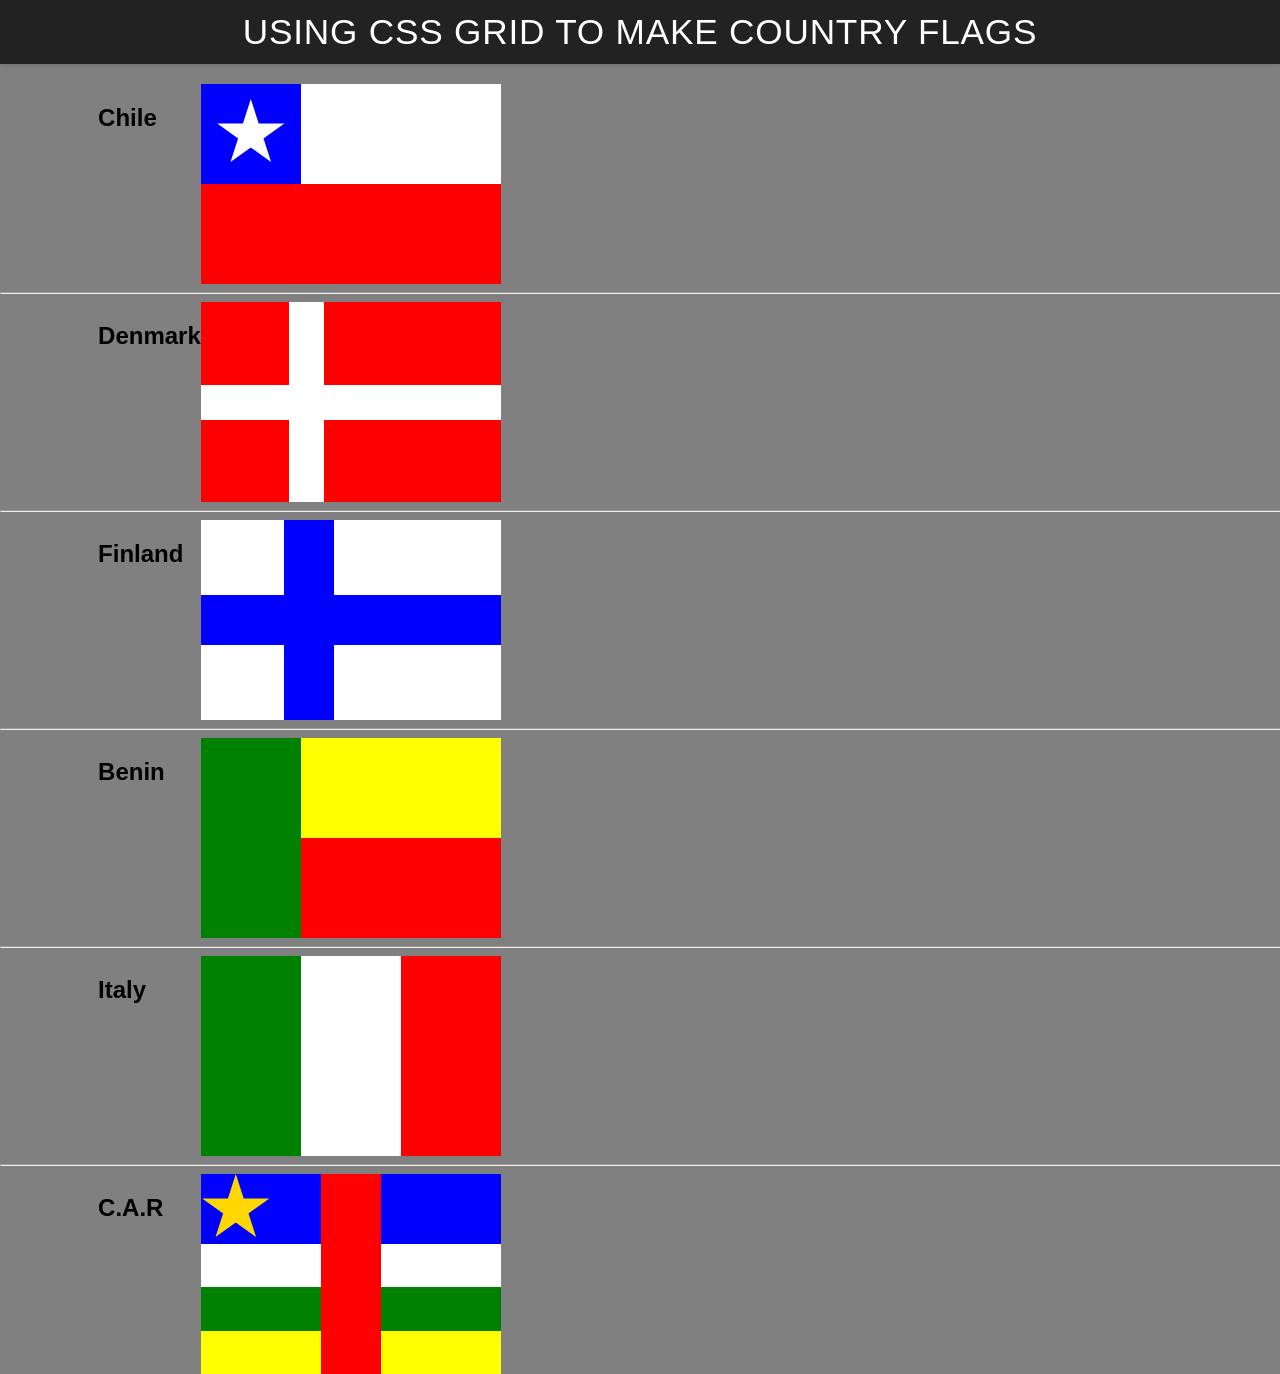
<file: ice/grid_flags/grid_flags/flags.html>
<!DOCTYPE html>
<html lang="en">

<head>
    <meta charset="UTF-8">
    <meta name="viewport" content="width=device-width, initial-scale=1.0">
    <title>Flag</title>
    <style>
        body {
            margin: 0;
            font-family: 'Helvetica Neue', sans-serif;
            background-color: gray;
        }

        header {
            background-color: #222;
            color: #fff;
            padding: 0.75rem 1.5rem;
            display: flex;
            align-items: center;
            justify-content: center;
            font-size: 1.1rem;
            letter-spacing: 0.05rem;
            text-transform: uppercase;
            box-shadow: 0 2px 4px rgba(0, 0, 0, 0.1);
        }

        header h1 {
            margin: 0;
            font-weight: 400;
        }
        main {
            display: grid;
            grid-template-columns: .1fr .1fr 1fr .1fr;
            margin-top: 20px;
        }
        hr {
            width: 100%;
            grid-column: 1 / 5;
        }
        h2 {
            grid-column: 2/3;
        }

        #blue {
            background: blue;
            grid-column: 1 / 2;
            display: grid;
            align-items: center;
            justify-items: center;
        }

        #white {
            background: white;
            grid-column: 2 / 4;
        }

        #red {
            background: red;
            grid-column: 1 / 4;
        }

        #chile {
            display: grid;
            grid-template-columns: 1fr 1fr 1fr;
            grid-template-rows: 1fr 1fr;
            height: 200px;
            width: 300px;
        }

        .star {
            width: 70px;
            aspect-ratio: 1;
            background: white;
            clip-path: polygon(50% 0, 79% 90%, 2% 35%, 98% 35%, 21% 90%);
        }

        #denmark {
            display: grid;
            grid-template-columns: 1fr 2fr;
            grid-template-rows: 1fr 1fr;
            height: 200px;
            width: 300px;
            background: white;
            gap: 35px;
        }
        #dred1, #dred2, #dred3, #dred4{
            background: red;
        }
        #finland {
              display: grid;
            grid-template-columns: 1fr 2fr;
            grid-template-rows: 1fr 1fr;
            height: 200px;
            width: 300px;
            background: blue;
            gap: 50px;
        }

        #fwhite1, #fwhite2, #fwhite3, #fwhite4 {
            background: white;
        }

        #benin {
             display: grid;
            grid-template-columns: 1fr 2fr;
            grid-template-rows: 1fr 1fr;
            height: 200px;
            width: 300px;
        }

        #bgreen {
            grid-row: 1/3;
            background: green
        }
        #byellow {
            background: yellow;
            grid-row: 1;
            grid-column: 2;
        }
        #bred {
            grid-column: 2;
            grid-row: 2;
            background: red;
        }
        #italy {
             display: grid;
            grid-template-columns: 1fr 1fr 1fr;
            height: 200px;
            width: 300px;
        }
        #igreen {
            grid-column: 1;
            background: green;
        }
        #iwhite {
            grid-column: 2;
            background: white;
        }
        #ired {
            grid-column: 3;
            background: red;
        }

        #car {
             display: grid;
            grid-template-columns: 2fr 1fr 2fr;
            grid-template-rows: 1fr 1fr 1fr 1fr;
            height: 200px;
            width: 300px;
            background: white;
        }
        #cblue {
            grid-row: 1;
            grid-column: 1/4;
            background: blue;
        }
        #cwhite {
            grid-row: 2;
            grid-column: 1/4;
            background: white;
        }
        #cgreen {
            grid-row: 3;
            grid-column: 1/4;
            background: green;
        }
        #cyellow {
            grid-row: 4;
            grid-column: 1/4;
            background: yellow;
        }
        #cred {
            grid-row: 1/12;
            grid-column: 2;
            background: red;
        }
        #cstar {
              width: 70px;
            aspect-ratio: 1;
            background: gold;
            clip-path: polygon(50% 0, 79% 90%, 2% 35%, 98% 35%, 21% 90%);
        }

    </style>
</head>

<body>
    <header>
        <h1>Using CSS Grid to make Country Flags</h1>
    </header>
    <main>
        <h2>Chile</h2>
        <div id="chile">
            <div id="blue">
                <div class="star"></div>
            </div>
            <div id="white"></div>
            <div id="red"></div>
        </div>
        <hr>

        <h2>Denmark</h2>
        <div id="denmark">
            <div id="dred1"></div>
            <div id="dred2"></div>
            <div id="dred3"></div>
            <div id="dred4"></div>
        </div>
        <hr>

        <h2>Finland</h2>
        <div id="finland">
            <div id="fwhite1"></div>
            <div id="fwhite2"></div>
            <div id="fwhite3"></div>
            <div id="fwhite4"></div>
        </div>
        <hr>

        <h2>Benin</h2>
        <div id="benin">
            <div id="bgreen"></div>
            <div id="byellow"></div>
            <div id="bred"></div>
        </div>
        <hr>
        <h2>Italy</h2>
        <div id="italy">
            <div id="igreen"></div>
            <div id="iwhite"></div>
            <div id="ired"></div>
        
        </div>
        <hr>
        <h2>C.A.R</h2>
        <div id="car">
            <div id="cblue">
                <div id="cstar"></div>
            </div>
            <div id="cwhite"></div>
            <div id="cgreen"></div>
            <div id="cyellow"></div>
            <div id="cred"></div>
        </div>
    </main>
</body>

</html>
</file>
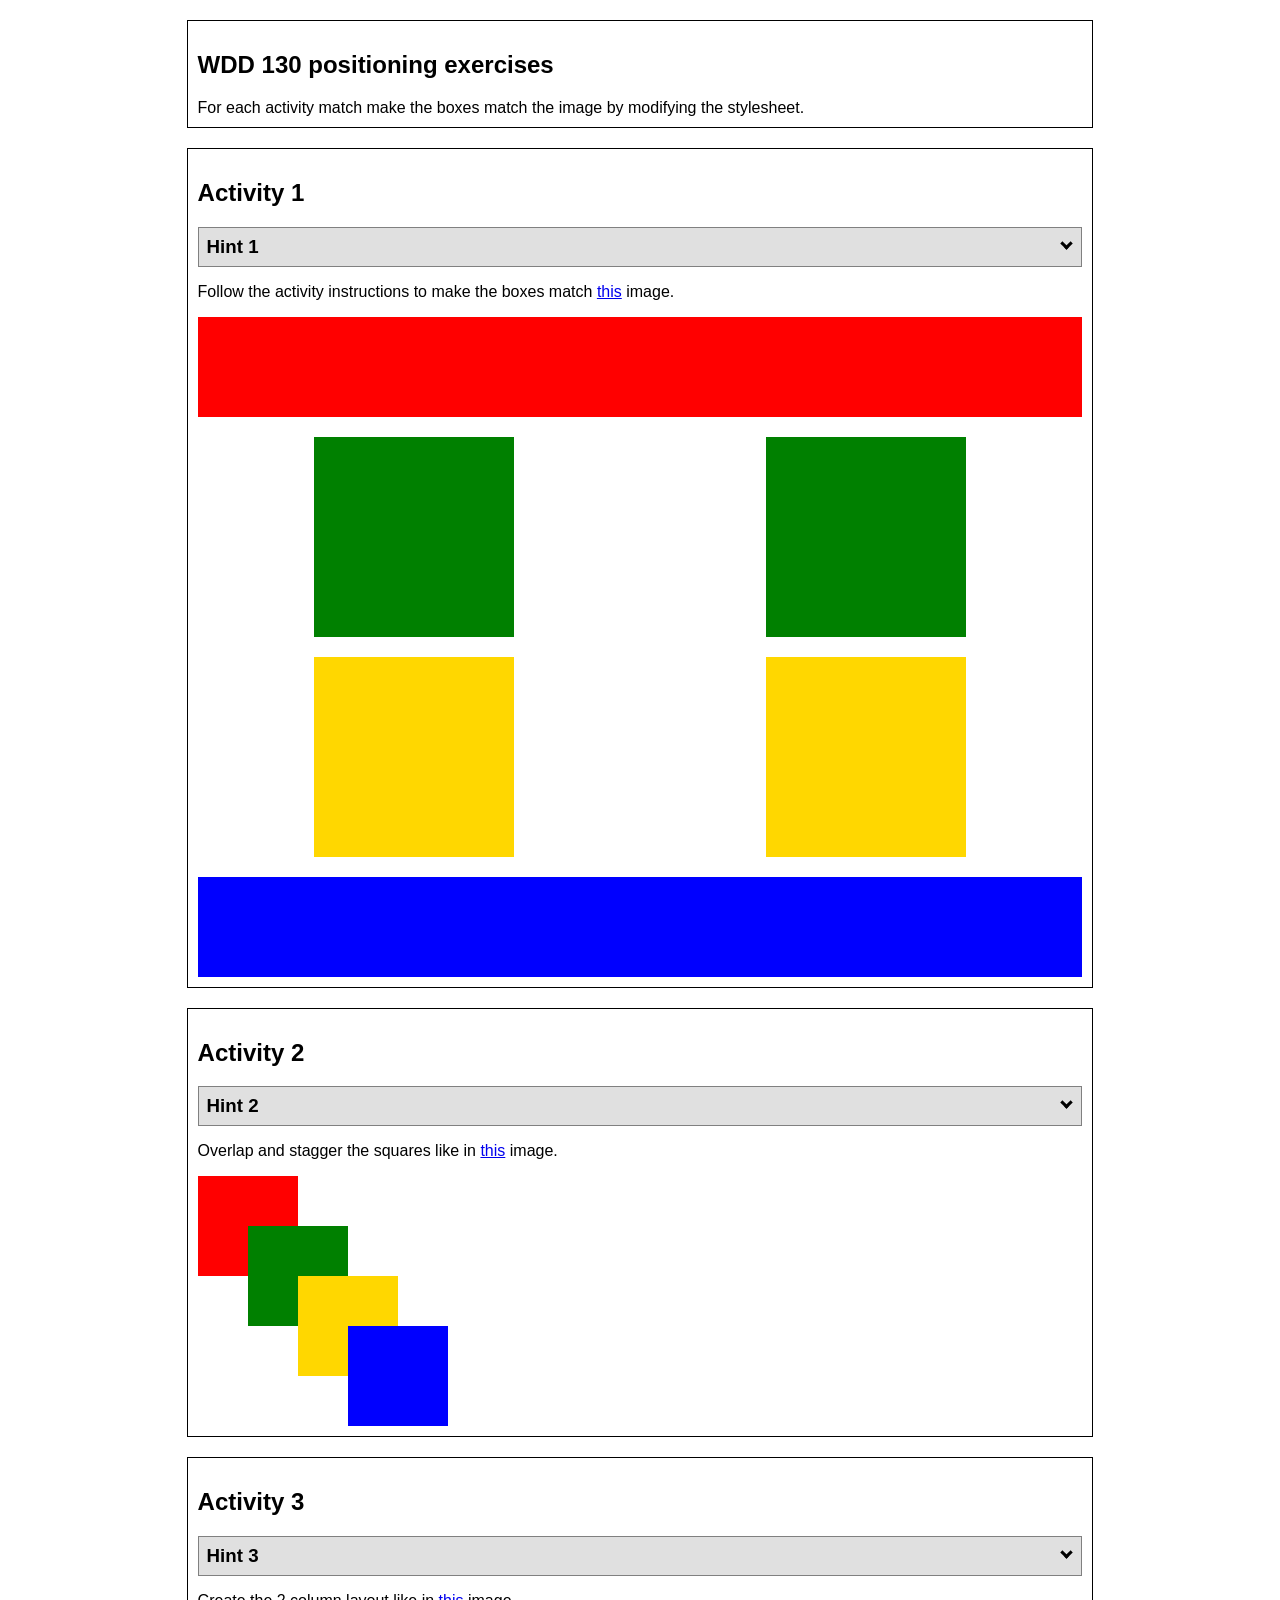
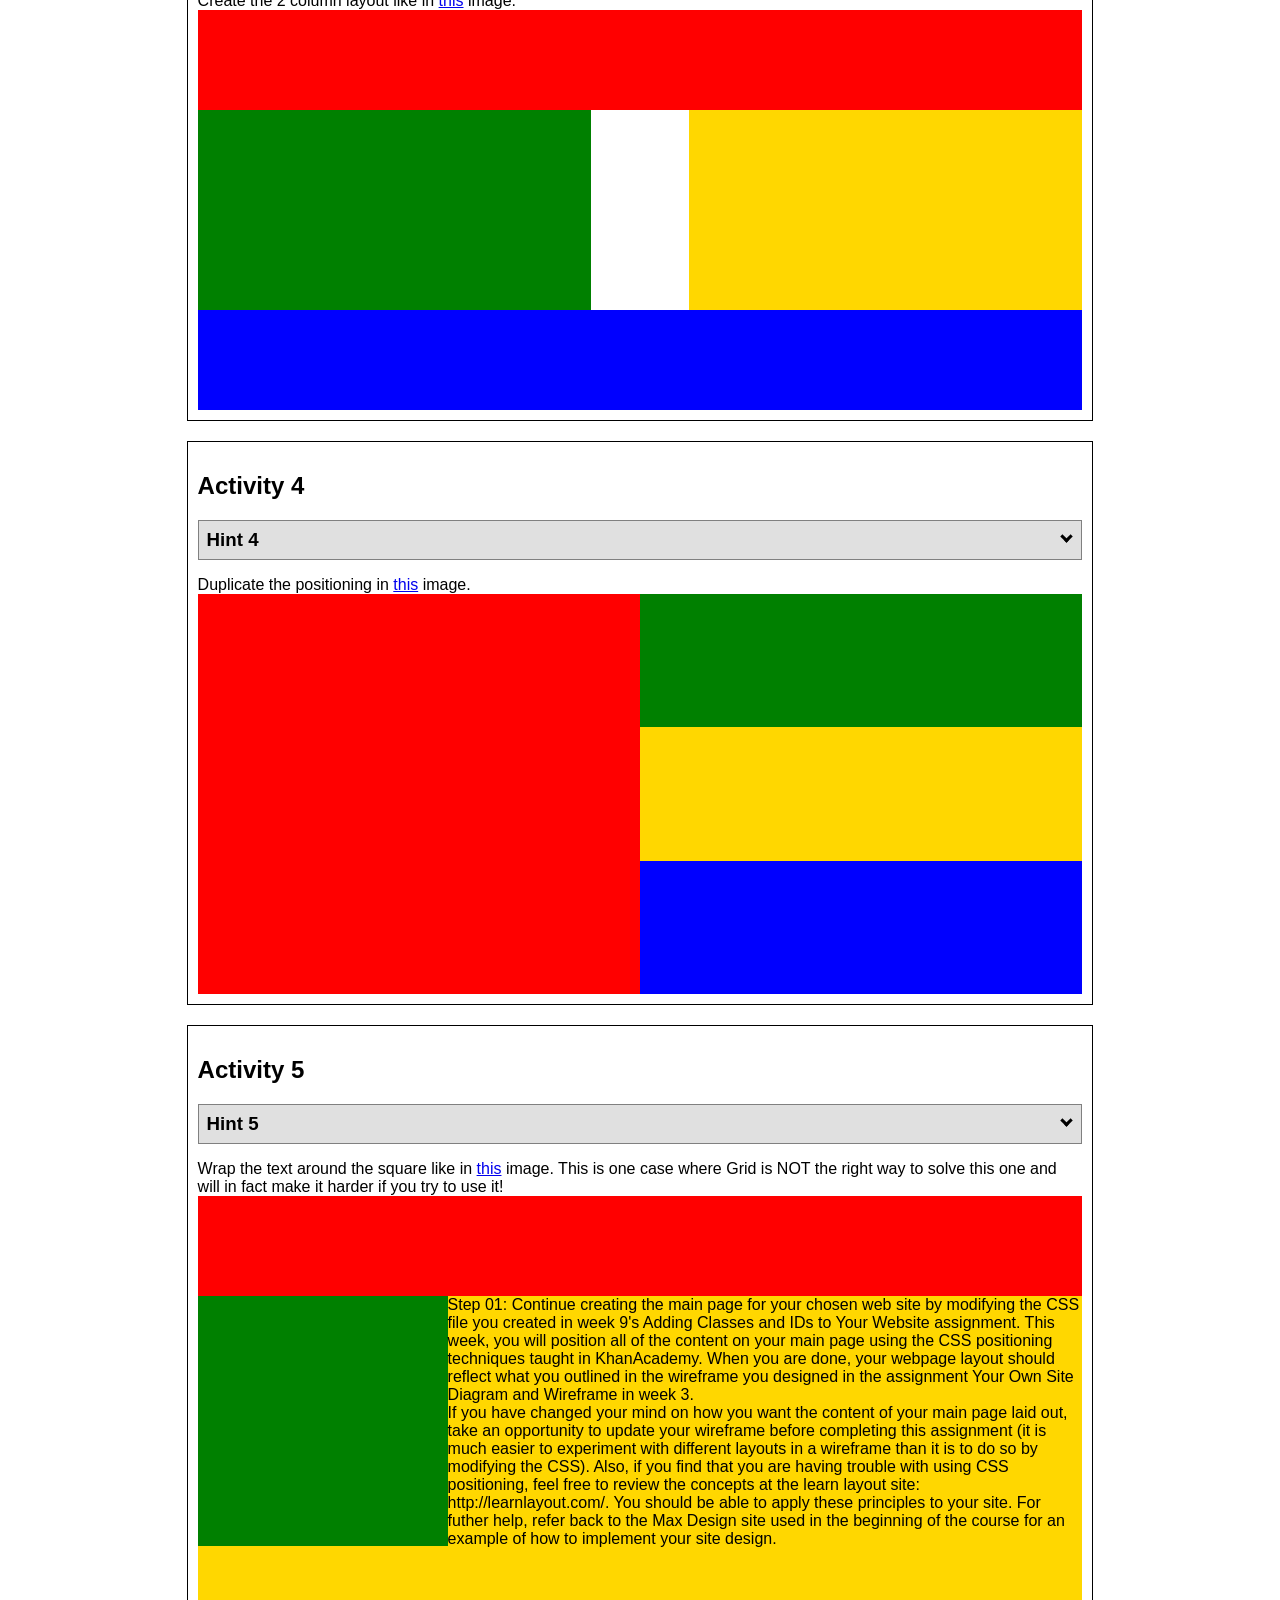
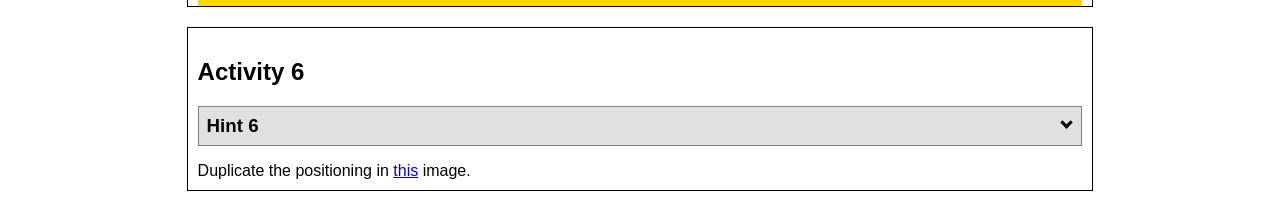
<file: ice/positioning/positioning/positioning.html>
<!DOCTYPE html>
<html lang="en">
  <head>
    <!-- HTML - Name: positioning.html -->
    <title>Positioning Activity</title>
    <link rel="stylesheet" type="text/css" href="positionstyles.css" />
  </head>
  <body>
    <div class="activity">
      <h2>WDD 130 positioning exercises</h2>
      For each activity match make the boxes match the image by modifying the stylesheet.</div>
    <div class="activity">
      <h2>Activity 1</h2>
      <section class="hint"><input type="checkbox" ><i></i> <h3>Hint 1</h3><div><p>Use the activity instructions for the firt activity</a></p></div></section>
      <p>Follow the activity instructions to make the boxes match  <a href="images/example1.png" target="_blank">this</a> image.</p>
      <div class="content1" >
        <div class="red1" ></div>
        <div class="green1" ></div>
        <div class="green1" ></div>
        <div class="yellow1"></div>
        <div class="yellow1"></div>
        <div class="blue1"></div>
      </div>
    </div>
    <div class="activity">
      <h2>Activity 2</h2>
      <section class="hint"><input type="checkbox" > <h3>Hint 2</h3><i></i><div>
      <ul>
      <li>grid-template-columns: 50px 50px 50px 50px 50px </li></ul></div></section>
      <p>Overlap and stagger the squares like in <a href="images/example2.png" target="_blank">this</a> image.</p>
      <div class="content2" >
        <div class="red2" ></div>
        <div class="green2" ></div>
        <div class="yellow2"></div>
        <div class="blue2"></div>
      </div>
    </div>
    <div class="activity">
      <h2>Activity 3</h2>
      <section class="hint"><input type="checkbox" > <h3>Hint 3</h3><i></i><div><p>This one is going to be best solved with CSS Grid. Remember to make the boxes the right width first...then start moving them around. </p><h4>Properties used:</h4><ul><li>display:grid;</li><li>grid-template-columns:</li><li>grid-column-gap:</li>
        <li>grid-column:</li>  </ul></div></section>
      Create the 2 column layout like in <a href="images/example3.png" target="_blank">this</a>  image.
      <div class="content3" >
        <div class="red3" ></div>
        <div class="green3" ></div>
        <div class="yellow3"></div>
        <div class="blue3"></div>
      </div>
    </div>
    <div class="activity">
      <h2>Activity 4</h2>
      <section class="hint"><input type="checkbox" > <h3>Hint 4</h3><i></i><div><p>For the others we have been primarily concerned with width. For this one you will need to adjust height as well. </p><h4>Properties used:</h4><ul><li>display:grid;</li><li>grid-template-columns:</li><li>grid-row:</li></ul></div></section>
      Duplicate the positioning in <a href="images/example4.png" target="_blank">this</a> image. 
      <div class="content4" >
        <div class="red4" ></div>
        <div class="green4" ></div>
        <div class="yellow4"></div>
        <div class="blue4"></div>
      </div>
    </div>

    <div class="activity">
      <h2>Activity 5</h2>
      <section class="hint"><input type="checkbox" > <h3>Hint 5</h3><i></i><div><p>Grid is <strong>not</strong> the right way to do this.  In fact there is only one way to really do that...and that is with float. Remember that we float the thing we want the text to wrap around.  Also remember to start by making all the shapes the right size and shape.</p><h4>Properties used:</h4><ul><li>float: left;</li></ul></div></section>
      Wrap the text around the square like in <a href="images/example5.png" target="_blank">this</a> image. This is one case where Grid is NOT the right way to solve this one and will in fact make it harder if you try to use it!
      <div class="content5" >
        <div class="red5" ></div>
        <div class="green5" ></div>
        <div class="yellow5">Step 01: Continue creating the main page for your chosen web site by modifying the CSS file you created in week 9's Adding Classes and IDs to Your Website assignment. This week, you will position all of the content on your main page using the CSS positioning techniques taught in KhanAcademy. When you are done, your webpage layout should reflect what you outlined in the wireframe you designed in the assignment Your Own Site Diagram and Wireframe in week 3. <br />
          If you have changed your mind on how you want the content of your main page laid out, take an opportunity to update your wireframe before completing this assignment (it is much easier to experiment with different layouts in a wireframe than it is to do so by modifying the CSS). Also, if you find that you are having trouble with using CSS positioning, feel free to review the concepts at the learn layout site: http://learnlayout.com/. You should be able to apply these principles to your site. For futher help, refer back to the Max Design site used in the beginning of the course for an example of how to implement your site design.</div>
        <div class="blue5"></div>
      </div>
    </div>
    <div class="activity">
      <h2>Activity 6</h2>
      <section class="hint"><input type="checkbox" > <h3>Hint 6</h3><i></i><div><p>This one is all about visualizing the grid behind the layout. If you are having a hard time doing that first: all the sizes are even multiples of 100, and second here is another example with the lines drawn: <a href="images/example6-hint.png" target="_blank">example 6 with lines</a>. For this one you will find it easiest if you use px for the column width. You can also use <kbd>z-index</kbd> to control the element layering.    </p><h4>Properties used:</h4><ul><li>display:grid;</li><li>grid-template-columns:</li><li>grid-column:</li><li>grid-row:</li><li><a href="https://www.w3schools.com/cssref/pr_pos_z-index.asp" target="_blank">z-index:</a></li></ul></div></section>
      Duplicate the positioning in <a href="images/example6.png" target="_blank">this</a> image.
      <div class="content6" >
        <div class="red6" ></div>
        <div class="green6" ></div>
        <div class="yellow6"></div>
        <div class="blue6"></div>
      </div>
    </div>
  </body>
</html>
</file>
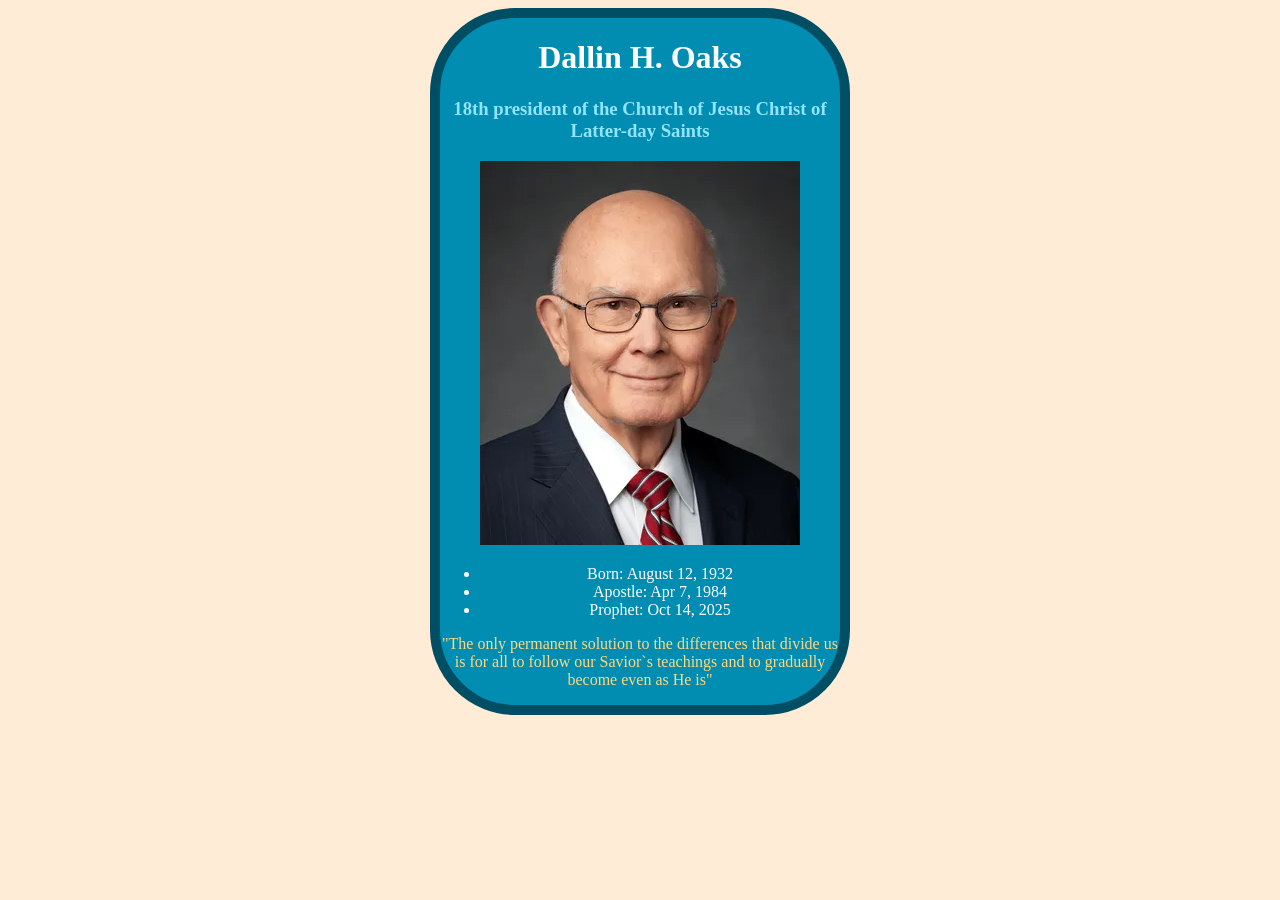
<file: ice/prophet_cards/prophet_cards/oaks.html>
<!DOCTYPE html>
<html lang="en">
<head>
    <meta charset="UTF-8">
    <meta name="viewport" content="width=device-width, initial-scale=1.0">
    <title>Dallin H. Oaks</title>
    <style>

        #card {
            border: 3px solid #004e63;
           border-radius: 85px;
            border-width: 10px;
            margin: 0 auto;
            text-align: center;
            background: #008db1;
            width: 400px;
        }
        h1 {
            color: #FFFFFF;
            font: helvetica;
        }

        h3{
            color: #91E4FB;
            font: helvetica;
        }

        ul {
            color: white;
            font: Helvetica;
        }

        p{
            color: #FFD783;
            font: "Brush Script MT";
        }
        


        body {
            background: #FFECD7;
        }
    </style>
</head>
<body>
    <div id="card">
        <h1>Dallin H. Oaks</h1>
        <h3>18th president of the Church of Jesus Christ of Latter-day Saints</h3>
        <img src="images/oaks.webp" alt="Dallin H. Oaks">
        <ul>
            <li>
                Born: August 12, 1932 
            </li>
            <li>
                Apostle: Apr 7, 1984
            </li>
            <li>
                Prophet: Oct 14, 2025
            </li>
        </ul>

        <p>
            "The only permanent solution to the differences that divide us is for all to follow our Savior`s teachings and to gradually become even as He is"
        </p>

    
    </div>
</body>
</html>
</file>
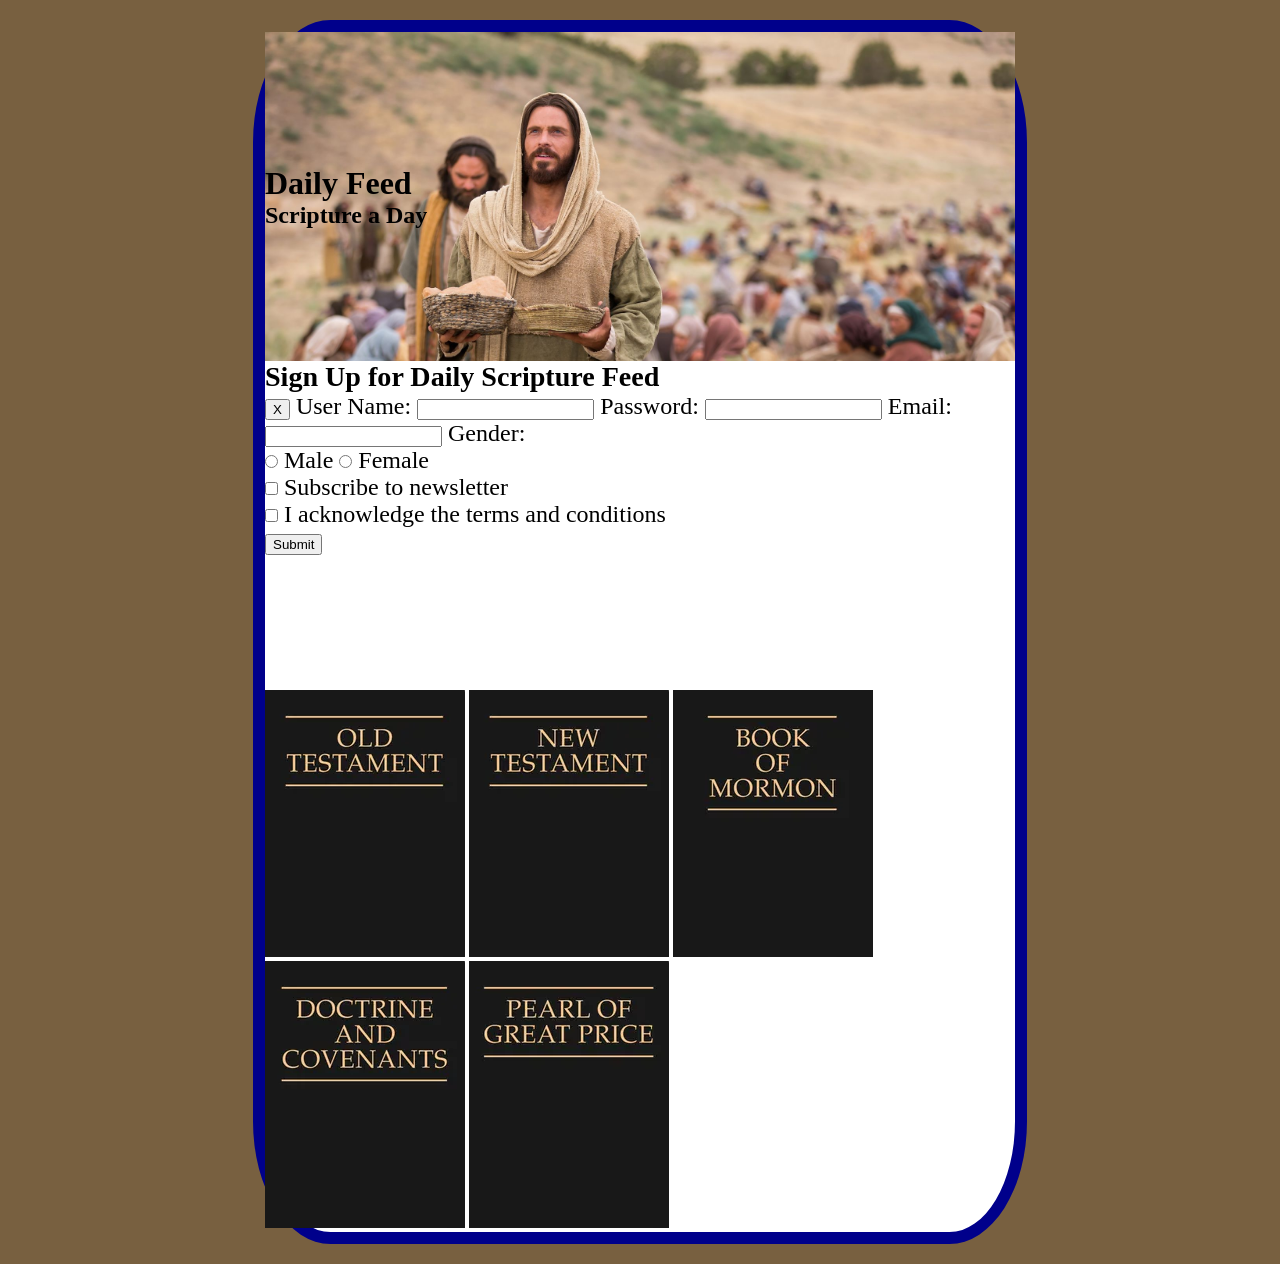
<file: ice/signup/signup/signup.html>
<!DOCTYPE html>
<html lang="en">

<head>
    <meta charset="UTF-8">
    <meta name="viewport" content="width=device-width, initial-scale=1.0">
    <title>Daily Feed Sign Up</title>

    <style>
        * {
            margin: 0;
        }

        #wrapper {
            display: grid;
            background-color: white;
            
            
            
            height: 1200px;
            width: 750px;
            border: darkblue 12px solid;
            border-radius: 10%;
            align-content: center;
            grid-template-rows: 2fr 2fr 1fr;
             margin: 20px auto;
        }
        #formContainer {
           
            grid-row: 2;
            justify-items: space-between;
            font-size: 150%;
            height: 100%;
            width: 100%;
        }
        #title {
            grid-row: 1;
            background-image: url("images/jesus_feeds_5000.jpeg");
            background-size: cover;
            z-index:0;
            align-content: center;

        }

        #bottom {
            grid-row: 3;
            size: 25%;
            justify-content: space-between;
            
        }
        


    

        body {
            background: rgb(120, 96, 64);
        }
    </style>




</head>

<body>
    <div id="wrapper">
        <div id="title">
            <h1>
                Daily Feed
            </h1>
            <h2>
                Scripture a Day
            </h2>
        </div>
         <div id="formContainer">
            <h3>Sign Up for Daily Scripture Feed</h3>
            <form id="myForm">
                <button type="button" id="closeBtn">X</button>
                <label for="username">User Name:</label>
                <input type="text" id="username" name="username" required>

                <label for="password">Password:</label>
                <input type="password" id="password" name="password" required>

                <label for="email">Email:</label>
                <input type="email" id="email" name="email" required>

                <label>Gender:</label>
                <div>
                    <input type="radio" id="male" name="gender" value="male" required>
                    <label for="male">Male</label>
                    <input type="radio" id="female" name="gender" value="female" required>
                    <label for="female">Female</label>
                </div>

                <section>
                    <input type="checkbox" id="newsletter" name="newsletter">
                    <label for="newsletter">Subscribe to newsletter</label>
                </section>

                <section>
                    <input type="checkbox" id="conditions" name="conditions" required>
                    <label for="conditions">I acknowledge the terms and conditions</label>
                </section>

                <section>
                    <button type="submit">Submit</button>
                </section>
            </form>
        </div>
         <div id="bottom">
            <img src="images/old_testament.webp" alt="old_testament">
            <img src="images/new_testament.webp" alt="new_testament">
            <img src="images/book_of_mormon.webp" alt="book of mormon">
            <img src="images/doctrine_and_covenants.webp" alt="doctrine and covenants">
            <img src="images/pearl_of_great_price.webp" alt="pearl of great price">
        </div>
    </div>

    <div id="output"></div>

    <script>
        // Here is some Javascript to start looking forward to wdd131
        document.getElementById("closeBtn").addEventListener("click", function () {
            document.getElementById("formContainer").style.display = "none";
         });
        const form = document.getElementById('myForm');
        const output = document.getElementById('output');

        form.addEventListener('submit', function (event) {
            event.preventDefault(); // Stop form from actually submitting

            const formData = new FormData(form);
            const entries = [];

            for (const [key, value] of formData.entries()) {
                if (key == "password") {
                    entries.push(`<strong>${key}</strong>: ${value} (you should probably encrypt the password)`);
                } else {
                    entries.push(`<strong>${key}</strong>: ${value}`);
                }
            }

            output.innerHTML = `
            <br>  
            <h3>Here is the data that would be sent to the server:</h3>
            <ul>
                ${entries.map(item => `<li>${item}</li>`).join('')}
            </ul>
            `;
                });
    </script>

   

</body>

</html>
</file>
<file: styles/styles.css>
h1, h2, h3, h4  {
    font-family:papyrus
}

body {
    background: #251F47;
    font-family: Roboto;
}

nav {
    display: grid;
    grid-template-columns: 1fr 1fr 1fr 1fr;
    height: 150px;
}
#homenav {
    grid-column: 1;
    text-align: center;
    color: #71B48D;
    border: 5px solid black;
}


#wwrnav {
    grid-column: 2;
    text-align: center;
    color: #71B48D;
     border: 5px solid black;  
}

a:hover {
    color: black;
    background-color:aqua;
    font-size: 250%; 
}

#icenav {
    grid-column: 3;
    text-align: center;
    color: #71B48D;
     border: 5px solid black;
}

#finalnav {
    grid-column: 4;
    text-align: center;
    color: #71B48D;
     border: 5px solid black;
}

h2 {
    width: 50%;
    text-align: center;
    color: #ffffff;
    border: 10px solid #86CB92;
    border-radius: 45%;
    margin: 0 auto;
    
}

#logo {
    width: 150px;
    height: 150px;
    
}

#wwr {
    display: grid;
    grid-template-columns: 1fr 1fr;
    
    
}



#wwrimg {
    grid-column: 1;
    height:auto;
    max-width: 100%;
    
    z-index: 1;
    
}

#wwrmain {
    grid-column: 1;
    z-index: 1;
    position: absolute;
    align-self: center;
}

#wwrbackground {
    grid-column: 1;
    z-index: 0;
    width: 100%;
}

#wwrimg img {
    height: 100px
}

#wwrtext {
    grid-column: 2;
    height:100%;
    width: 100%;
   
    
}
#wwrtext p {
    font-size: 350%;
}


#ice {
    display: grid;
    grid-template-columns: 1fr 1fr;
}

#iceimage {
    grid-column: 1;

}

#icetext {
    grid-column: 2;
    font-size: 350%;
}

#aboutme {
    display: grid;
    grid-template-columns: 1fr 1fr;
}

#aboutmeimage{
    grid-column: 1;
}

#aboutmetext{
    grid-column: 2;
    font-size: 350%;
}


p {
    color: #86CB92;
}

th {
    color: #86CB92;
}

td {
    color: #86CB92;
}

li {
    color: #86CB92;
}

h4, h3 {
     color: #86CB92;
}

footer {
    background-color: #404E7C;
    height: 150px;
}

label, input {
    size: 250%;
}

h1 {
    text-align: center;
    color: #71B48D;
}
</file>
<file: wwr/styles/style.css>
@import url('https://fonts.googleapis.com/css2?family=Roboto:ital,wght@0,100..900;1,100..900&family=Rock+Salt&display=swap');
#content {
 max-width: 1600px; 
 margin: 0 auto; 
}

nav a {
    text-align: center;
    color: white;
    text-decoration: none;
    padding: 35px;
}

nav {
    display: flex;
    justify-content: space-around;
}

#hero {
    display: grid;
    grid-template-columns: 1fr 3fr 1fr;
    margin-top: -300px;
}

#hero-box {
    grid-column: 1/4;
    grid-row: 1/3;
    z-index: -1;
}

#hero-msg {
    grid-column: 2/3;
    grid-row: 1/2;
    margin-top: 100px;
}

#hero-msg h1 {
    text-align: center;
}

#hero-msg h4 {
    text-align: center;
    color: white;
}



.button-box {
    text-align: center;
}

main section {
    text-align: center;
}

#background {
    height: 725px;
    background-color: #028090;
}

body {
    background-color: #02c39a;
    font-family: Roboto, sans-serif;
    padding: 0;
    margin: 0;
}

header {
    background-color: #02809022;
    display: grid;
    grid-template-columns: 150px auto;
   
}

nav a:hover {
    background-color: #466fb7;
    color: #ffffff;
}

.book, .join {
    background-color: #02c39a;
    color: #ffffff;
    text-decoration: none;
    font-size: 18px;
    padding: 15px 30px;
    margin-top: 50px;
    border-radius: 5px;
}
.book:hover, .join:hover {
    background: #466fb7;
    color: #ffffff
}

.msg {
    background-color: #028090;
    line-height: 1.5em;
    padding: 35px;
    grid-column: 6/10;
    grid-row: 6/7;
    box-shadow: 5px 5px 10px white;
    
}

footer {
    background-color: #028090;
    color: #ffffff;
    padding: 25px 50px;
    margin-top: 200px;
    display: flex;
    justify-content: space-around;
    align-items: center ;
}

footer a {
    color: #FFFFFF;
    text-decoration: none;
}

footer a:hover {
    color: #FFFFFF;
}

.home-title {
    color: #ffffff;
    font-family: "Rock Salt", Arial;
    font-size: 2em;
    margin-top: 10px;
}

h4 {
    color: #ffffff;
}

.msg h2 {
    color: #ffffff;
    font-family: "Rock Salt";
}

.msg p {
    color: antiquewhite;
    font-size: .8em;
    padding-bottom: 15px;
}

.icon {
    width: 80px;
    padding-top: 10px;
}

#hero-img {
    width: 100%;
}

footer p {
    font: 1.2em;
}

footer p a:hover {
    text-decoration: underline;
}

h2 {
    margin: 0;
}

#logo_link {
    padding-top: 5px;
    justify-self: center;
    align-self: center;
}

footer .social img{
    padding-top: 15px;
}

.rivers-card, .camping-card, .rapids-card{
    margin: 200px 0;
}

.card-img{
    border: 10px solid black;
    transition: transfrom .5s;
    box-shadow: 5px 5px 10px white;
}

.card-img:hover {
    opacity: .6;
    transform: scale(1.1);
}

.home-grid{
    display: grid;
    grid-template-columns: repeat(10, 1fr);
}

.card-img, .mountains {
    width: 100%;
}

.rivers-card {
    grid-column: 2/4;
    grid-row: 2/3;
}

.camping-card {
    grid-column: 5/7;
    grid-row: 2/3;
}

.rapids-card {
    grid-column: 8/10;
    grid-row: 2/3;
}

#background {
    grid-column: 1/11;
    grid-row: 4/9
}
.mountains {
    grid-column: 2/7;
    grid-row: 5/8;
    box-shadow: 5px 5px 10px white;
}



main section img{
    box-sizing: border-box;
}

@media screen and (max-width: 900px) {
    #hero, .home-grid {
        display: block;
        height: auto;
    }
    nav, footer {
        flex-direction: column;
    }
    nav a {
        display: block;
        padding: 15px;
    }
    #hero {
        margin-top: 0;
    }
    #hero-msg {
        margin-top: 0;
    }
    #hero-msg h4 {
        display: none;
    }
    #hero-msg h1 {
        color: #6f7364;
    }
    .home-title {
        font-size: 25px;
    }
    .rivers-card, .camping-card, .rapids-card { 
        margin: 50px auto;
        width: 60%;
    }
    #background {
        display: none;
    }
    .mountains, .msg {
        width: 80%;
        display: block;
        margin: 0 auto;
    }
    footer {
        margin-top: 25px;
    }
}
</file>
<file: wdd130 2/wdd130/styles/styles.css>
/* Universal selector */

* {
    margin: 0;
    padding: 0;
}
    


body {
    background: #67DAFB;
    font-family:Arial, Helvetica, sans-serif;
}

@font-face {
    font-family: YellowBanana;
    src: url("../fonts/YellowBanana.otf");
}

#wrapper {
    border: 5px solid #09193B;
    border-radius: 25px;
    width: 900px;
    background: #ffffff;
    /* Margin centering trick */
    margin: 20px auto;
    box-sizing:border-box;
    overflow:hidden;
}

table.blueTable {
  border: 1px solid #1C6EA4;
  background-color: #EEEEEE;
  width: 100%;
  text-align: left;
  border-collapse: collapse;
}
table.blueTable td, table.blueTable th {
  border: 1px solid #AAAAAA;
  padding: 3px 2px;
}
table.blueTable tbody td {
  font-size: 13px;
}
table.blueTable tr:nth-child(even) {
  background: #D0E4F5;
}
table.blueTable thead {
  background: #1C6EA4;
  background: -moz-linear-gradient(top, #5592bb 0%, #327cad 66%, #1C6EA4 100%);
  background: -webkit-linear-gradient(top, #5592bb 0%, #327cad 66%, #1C6EA4 100%);
  background: linear-gradient(to bottom, #5592bb 0%, #327cad 66%, #1C6EA4 100%);
  border-bottom: 2px solid #444444;
}
table.blueTable thead th {
  font-size: 15px;
  font-weight: bold;
  color: #FFFFFF;
  border-left: 2px solid #D0E4F5;
}
table.blueTable thead th:first-child {
  border-left: none;
}

table.blueTable tfoot td {
  font-size: 14px;
}
table.blueTable tfoot .links {
  text-align: right;
}
table.blueTable tfoot .links a{
  display: inline-block;
  background: #1C6EA4;
  color: #FFFFFF;
  padding: 2px 8px;
  border-radius: 5px;
}



header {
    display: grid;
    grid-template-columns: 200px 2fr 1fr;
    align-items: center;
    justify-items: center;
}

header p {
    grid-column: 2 / 4;
}

header img {
    grid-row: 1 / 3;
}

#social {
    grid-area: 1 / 3 / 2 / 4;
}

#social img {
    width: 50px;
}

nav {
    background-color: #fddd26;
    border-top: 5px solid #09193B;
    border-bottom: 5px solid #09193B;
    
}

nav ul {
    display: flex;
    justify-content: space-evenly;
    padding: 0;
}

nav a {
    text-decoration: none;
    width: 100px;
    display: flex;
    justify-content: center;
    font-family: YellowBanana;
    color: #ffffff;
    font-size: 25px;
}

nav li {
    display: flex;
    border: #ffffff solid 3px;
    border-radius: 50%;
    align-items: center;
    height: 100px;
    width: 100px;
    background: #67DAFB;
}

nav li a {
    border: #09193B solid 3px;
    width: 100%;
    height: 100%;
    /* keep box model in width bounds */
    box-sizing:border-box;
    align-items: center;
    border-radius: 50%;
}

/* pseudo class */
nav li a:hover {
    background: #ff7c15;
    box-shadow: #ffffff 0px 0px 7px 14px;
    color: #fddd26;
    transform: rotate(-42deg);
}

section {
    border: solid #09193B 5px;
    min-height: 200px;
    padding: 20px;
}

.bubble img {
    height: 200px;
}

.bubble {
    display: flex;
    gap: 20px;
    padding: 20px;
}

main {
    display: grid;
    grid-template-columns: 4fr 1fr;
}

#ads {
    padding: 10px;
}

#contact {
    color: #09193B;
    background-color: #FF7C15EE;
    min-height: 200px;
    padding: 10px;
    border: 3px solid #fddd26;
    border-top-left-radius: 20px;
    border-top-right-radius: 20px;

    position: fixed;
    bottom: -314px;
    right: 5px;
    
    transition: bottom 3s ease-in-out;
    z-index: 5;

}

#contact:hover {
  bottom: 0;
  transition: bottom 2s ease-in-out;
}

footer {
    height: 100px;
    text-align: center;
    align-content: center;
    background: url("../images/bubblesbg.png");
    color: white;
}

footer small {
    text-shadow: 0px 0px 13px black;
}

@media (max-width: 1024px) {
    #wrapper{
        width: 100%;
        border: unset;
        border-radius: unset;
        margin: 0;
    }
}

@media (max-width: 745px) {
    #wrapper{
        display: block;
        border: unset;
        border-radius: unset;
    }
    header {
        display: block;
    }
    header img {
        display: none;
    }

    nav li{
        display: block;
        height: unset;
        
    }
    main {
        display: block;
    }
    .bubble {
        display: block;
        text-align: center;
    }
    .bubble img {
        width: 60%;
        height: unset;
    }

    #contact{
        display: block;
        position: unset;
        width: 100%;
        border: unset;
        border-radius: unset;
    }

    #ads {
        width: 100%;
        text-align: center;
    }
    #ads img {
        width: 45%;
    }
}
</file>
<file: ice/favorite_devo/favorite_devo/styles/styles.css>
body {
  margin: 0;
  height: 100%;
  font-family: Arial, sans-serif;
  background: linear-gradient(to bottom, #d3d3d3, #001f3f);
  background-repeat: no-repeat; /* Just in case */
  background-attachment: fixed;
}

.container {
  text-align: center;
}

.header {
  padding: 20px 0;
}

.header-image {
  background-image: url('../images/icenter.png'); /* Replace with your image */
  background-repeat: no-repeat;
  background-position: center;
  height: 150px;
  display: flex;
  flex-direction: column;
  justify-content: center;
  color: white;

}

.header-image h1 {
  margin: 0;
  line-height: 0.9;
    font-size: 3.5em;
  font-weight: bold;
  text-shadow: 2px 2px 4px rgba(0, 0, 0, 0.7);
  background: #00000055;
}

.content-box {
  background-color: white;
  margin: 30px auto;
  width: 90%;
  max-width: 900px;
  padding: 40px;
  box-shadow: 5px 5px 0px black;
  min-height: 400px;
}
table {
  margin: 0 auto;
  width: 75%;
  
}

table, th, td {
  border: 1px solid black;
}
table.greenTable {
  font-family: Georgia, serif;
  border: 6px solid #24943A;
  background-color: #D4EED1;
  width: 100%;
  text-align: center;
}
table.greenTable td, table.greenTable th {
  border: 1px solid #24943A;
  padding: 3px 2px;
}
table.greenTable tbody td {
  font-size: 13px;
}
table.greenTable thead {
  background: #24943A;
  background: -moz-linear-gradient(top, #5baf6b 0%, #3a9e4d 66%, #24943A 100%);
  background: -webkit-linear-gradient(top, #5baf6b 0%, #3a9e4d 66%, #24943A 100%);
  background: linear-gradient(to bottom, #5baf6b 0%, #3a9e4d 66%, #24943A 100%);
  border-bottom: 0px solid #444444;
}
table.greenTable thead th {
  font-size: 19px;
  font-weight: bold;
  color: #F0F0F0;
  text-align: left;
  border-left: 2px solid #24943A;
}
table.greenTable thead th:first-child {
  border-left: none;
}

table.greenTable tfoot {
  font-size: 13px;
  font-weight: bold;
  color: #F0F0F0;
  background: #24943A;
  background: -moz-linear-gradient(top, #5baf6b 0%, #3a9e4d 66%, #24943A 100%);
  background: -webkit-linear-gradient(top, #5baf6b 0%, #3a9e4d 66%, #24943A 100%);
  background: linear-gradient(to bottom, #5baf6b 0%, #3a9e4d 66%, #24943A 100%);
  border-top: 1px solid #24943A;
}
table.greenTable tfoot td {
  font-size: 13px;
}
table.greenTable tfoot .links {
  text-align: right;
}
table.greenTable tfoot .links a{
  display: inline-block;
  background: #FFFFFF;
  color: #24943A;
  padding: 2px 8px;
  border-radius: 5px;
}
</file>
<file: ice/positioning/positioning/positionstyles.css>
/* CSS - Name: "positionstyles.css" */
/* Activity 1 styles */
.content1 {
  display: grid;
  grid-template-columns: 1fr 1fr;
  justify-items:center;
  gap: 20px;


}
.red1 { 
  width: 100%; 
  height: 100px; 
  background-color: red; 
  grid-column: 1/3;

} 
.green1 {
  width: 200px; 
  height: 200px; 
  background-color: green; 

} 
.yellow1 {
  width: 200px; 
  height: 200px; 
  background-color: gold; 
} 
.blue1 {
  width: 100%; 
  height: 100px; 
  background-color: blue; 
  grid-column: 1/3;
} 
/* Activity 2 styles */ 
.content2 {
  display: grid;
  grid-template-columns: 50px 50px 50px 50px 50px;
  grid-template-rows: 50px 50px 50px 50px 50px ;
  
}
.red2 {
  width: 100px; 
  height: 100px; 
  background-color: red; 
  grid-column: 1/3;
  grid-row: 1/3
} 
.green2 { 
  width: 100px; 
  height: 100px; 
  background-color: green; 
  grid-column: 2/4;
  grid-row: 2/4;
} 
.yellow2 {
  width: 100px; 
  height: 100px; 
  background-color: gold; 
  grid-column: 3/5;
  grid-row: 3/5;
} 
.blue2 {
  width: 100px; 
  height: 100px; 
  background-color: blue; 
  grid-column: 4/6;
  grid-row: 4/6;
} 
/* Activity 3 styles */ 
.content3 {
  display: grid;
  grid-template-columns: 4fr 1fr 4fr;
  grid-template-rows: 1fr 2fr 1fr;
  
}
.red3 {
  width: 100%; 
  height: 100px; 
  background-color: red; 
  grid-column: 1/7;
} 
.green3 {
  width: 100%; 
  height: 100%; 
  background-color: green;
  grid-column: 1;
} 
.yellow3 {
  width: 100%; 
  height: 100%; 
  background-color: gold; 
  grid-column: 3;
} 
.blue3 {
  width: 100%;
  height: 100px; 
  background-color: blue; 
  grid-column: 1/7;
} 
/* Activity 4 styles */ 
.content4 {
  display: grid;
  height: 400px;
  grid-template-columns: 1fr 1fr;
  grid-template-rows: 1fr 1fr 1fr;
}
.red4 {
  width: 100%; 
  height: 100%; 
  background-color: red; 
  grid-column: 1;
  grid-row: 1/4;
} 
.green4 {
  width: 100%; 
  height: 100%; 
  background-color: green; 
  grid-column: 2;
  grid-row: 1;
} 
.yellow4 {
  width: 100%; 
  height: 100%; 
  background-color: gold; 
   grid-column: 2;
   grid-row: 2;
} 
.blue4 {
  width: 100%; 
  height: 100%; 
  background-color: blue; 
  grid-column: 2;
  grid-row: 3;
} 
/* Activity 5 styles */ 
.content5 {
 
  height: 400px;
}
.red5 { 
  width: 100%; 
  height: 100px; 
  background-color: red; 
} 
.green5 { 
  width: 250px; 
  height: 250px; 
  background-color: green; 
  float: left;
  

} 
.yellow5 {
  width: 100%; 
  height: 100%; 
  background-color: gold; 

} 
.blue5 {
  width: 100%; 
  height: 100px; 
  background-color: blue; 
} 
/* Activity 6 styles */ 
.content6 {
  display: grid;
  grid-template-columns: 1fr 1fr 1fr 1fr 1fr 1fr;
  grid-template-rows: 1fr 1fr 1fr 1fr 1fr 1fr;
}
.red6 {
  width: 100%; 
  height: 100%; 
  background-color: red; 
  grid-column: 1/5;
  grid-row: 1/3;
} 
.green6 {
  width: 100%; 
  height: 100%; 
  background-color: green; 


} 
.yellow6 {
  width: 100%; 
  height: 100%; 
  background-color: gold; 

} 
.blue6 {
  width: 100%; 
  height: 100%; 
  background-color: blue; 
  
} 


/* Do not make any changes below here */
.activity {
  width: 70%; 
  margin: 20px auto; 
  font-family: Arial, sans-serif; 
  border: 1px solid black; 
  padding: 10px; 
  clear:both; 
  overflow: auto;
} 

.hint {
  border: 1px solid grey;
  background: #e0e0e0;
  padding: .5em;
  position: relative;
  margin: 1em 0;
}
.hint h3 {
  margin: 0;
}
.hint:hover {
  background: #d0d0d0;
}
.hint > div {
  display: none;
}

.hint input[type=checkbox] {
  position: absolute;
  width: 100%;
  height: 100%;
  opacity: 0;
  z-index: 1;
  cursor: pointer;
}

.hint input[type=checkbox]:checked ~ div {
  display: block;
}

.hint i {
  position: absolute;
  transform: translate(-6px, 0);
  margin-top: 16px;
  right: 10px;
  top: -3px;
}
.hint i:before, .hint i:after {
  content: "";
  position: absolute;
  background-color: black;
  width: 3px;
  height: 9px;
}
.hint i:before {
  transform: translate(2px, 0) rotate(45deg);
}
.hint i:after {
  transform: translate(-2px, 0) rotate(-45deg);
}

.hint input[type=checkbox]:checked ~ i:before {
  transform: translate(-2px, 0) rotate(45deg);
}
.hint input[type=checkbox]:checked ~ i:after {
  transform: translate(2px, 0) rotate(-45deg);
}
.hint a {
  position: relative;
  z-index: 1;
}
</file>
